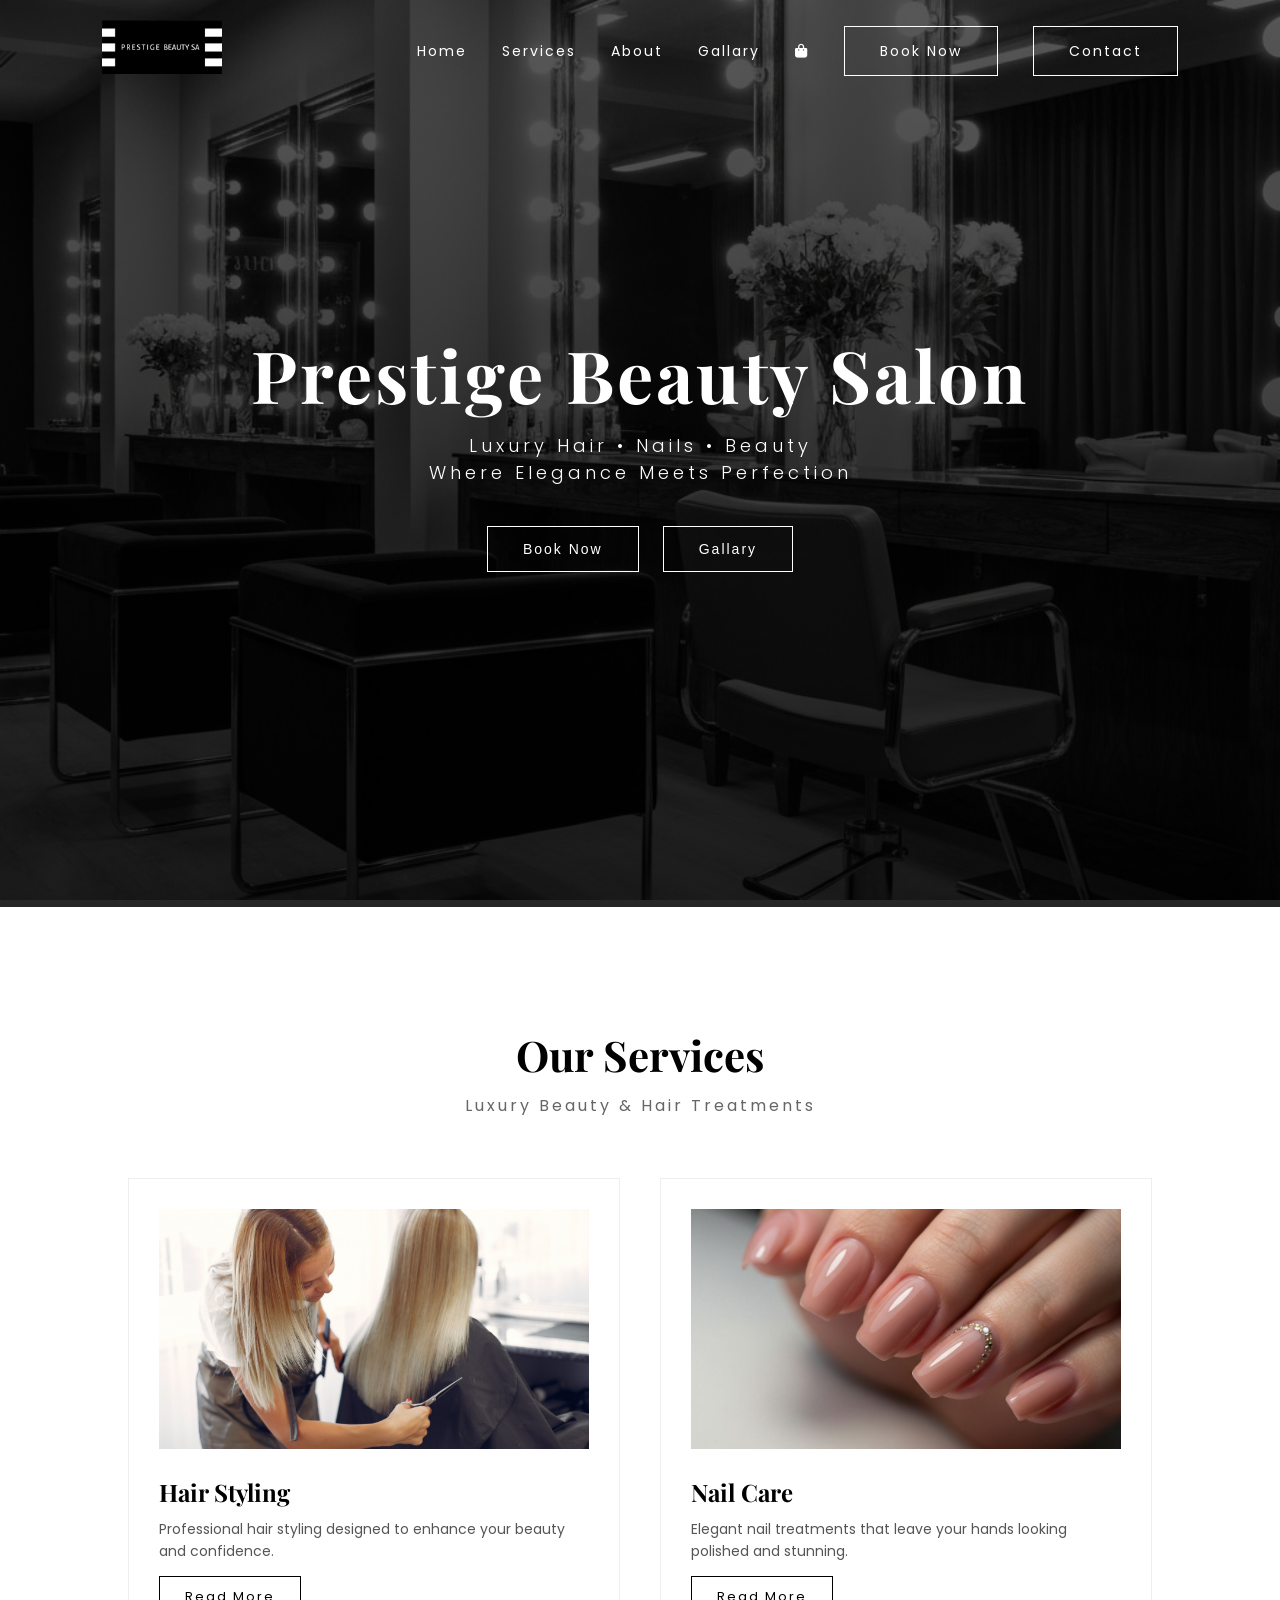
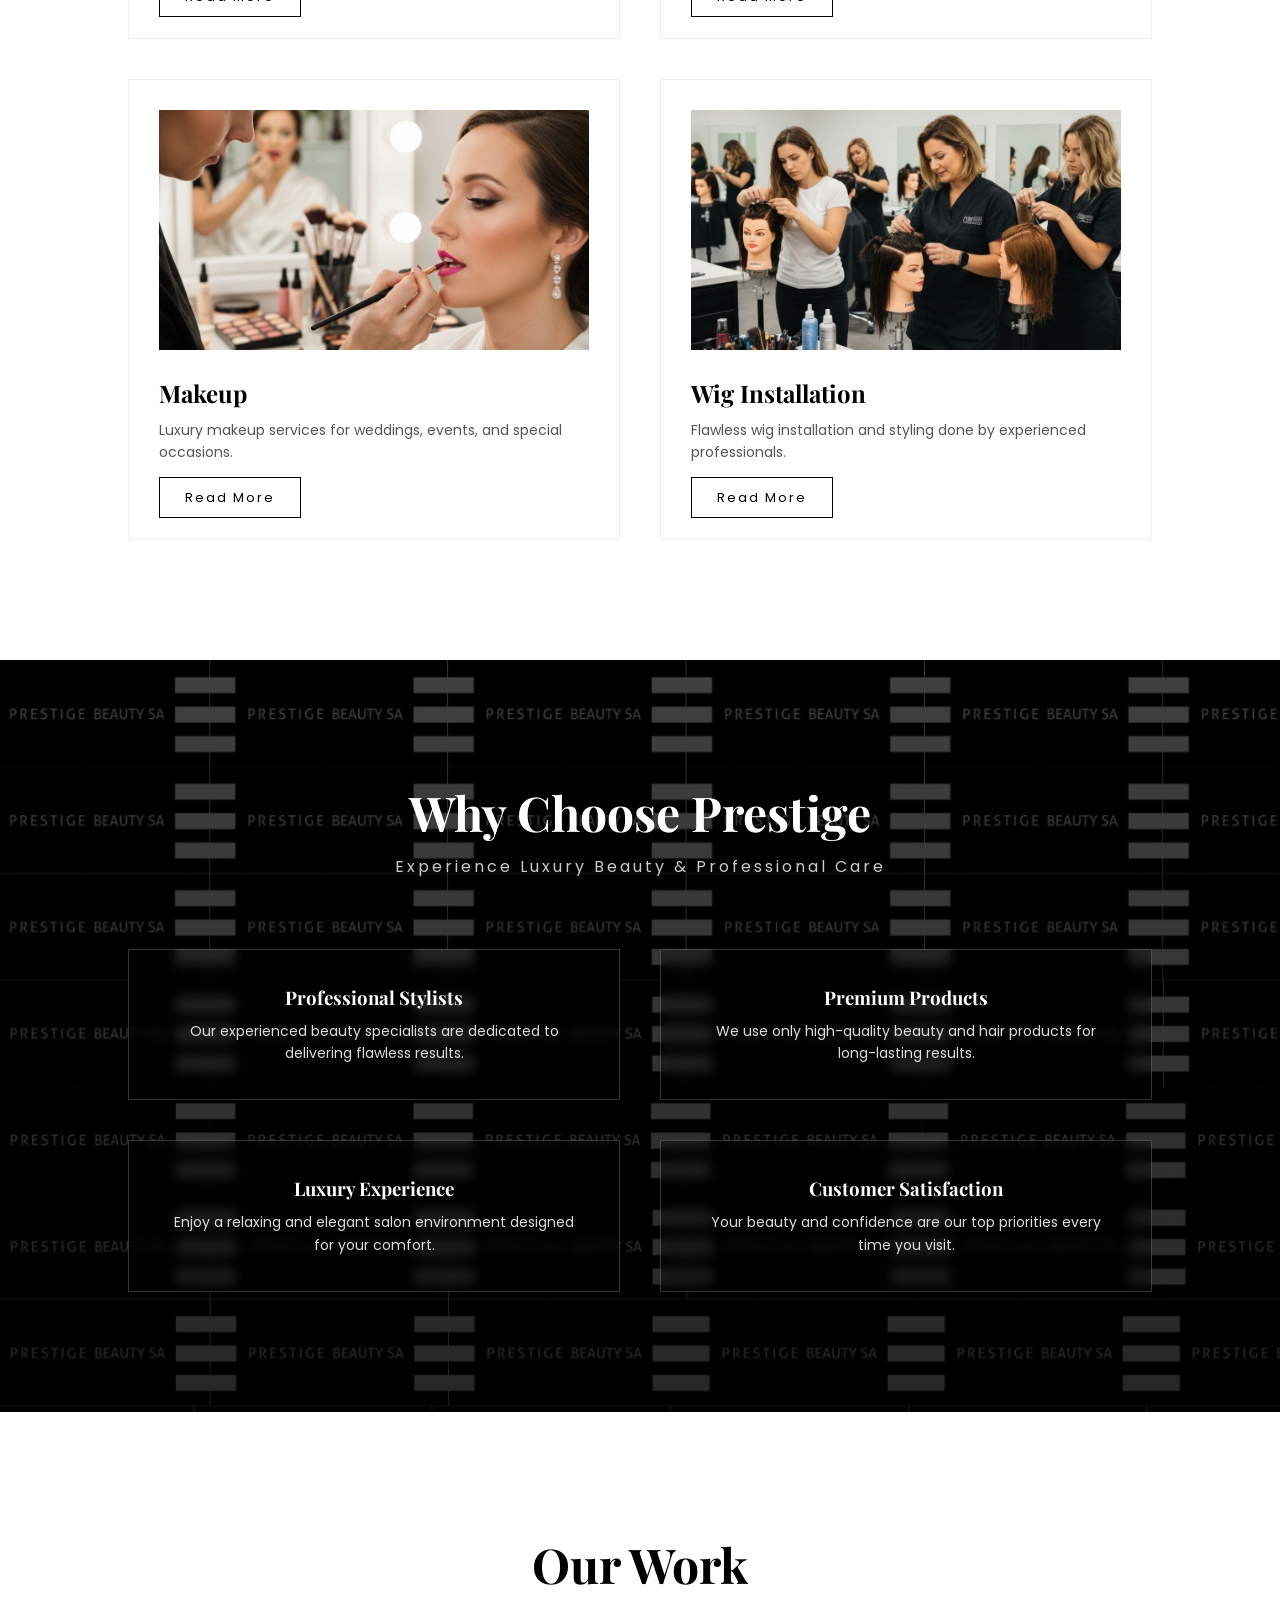
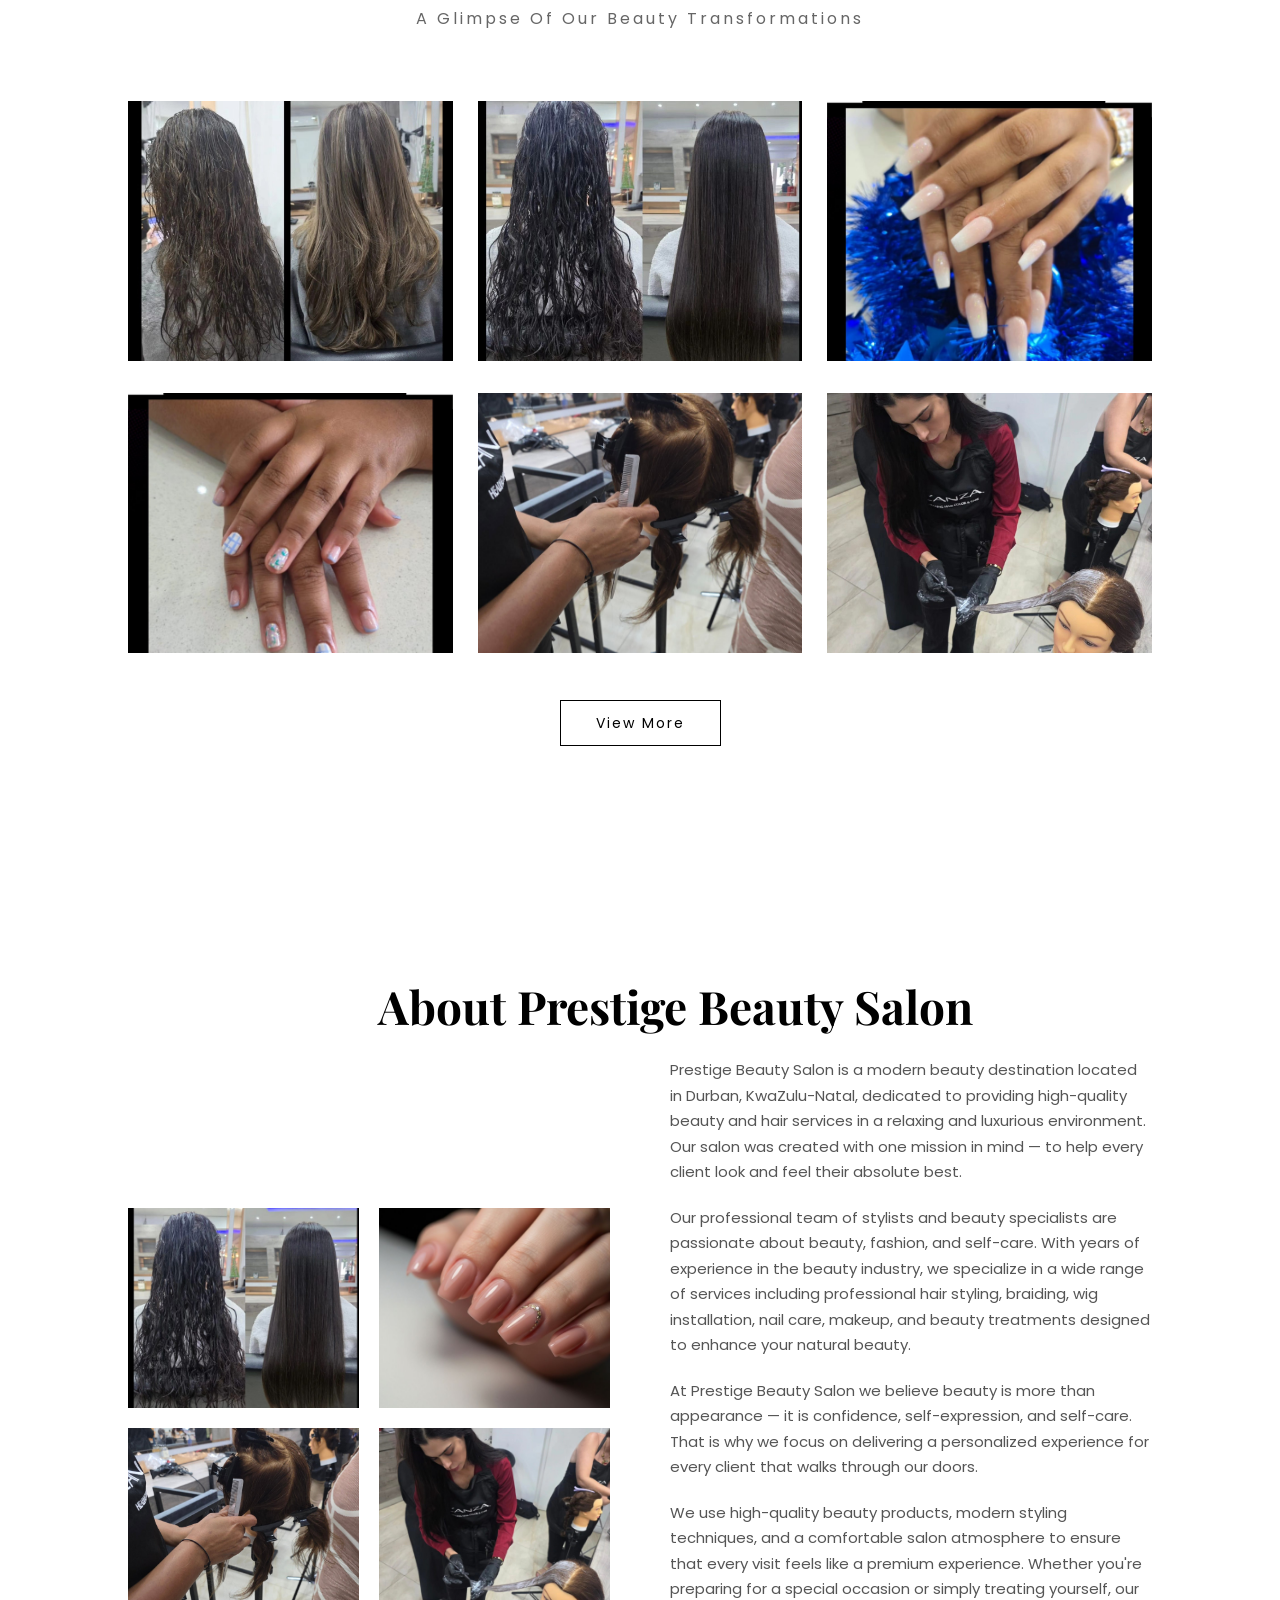
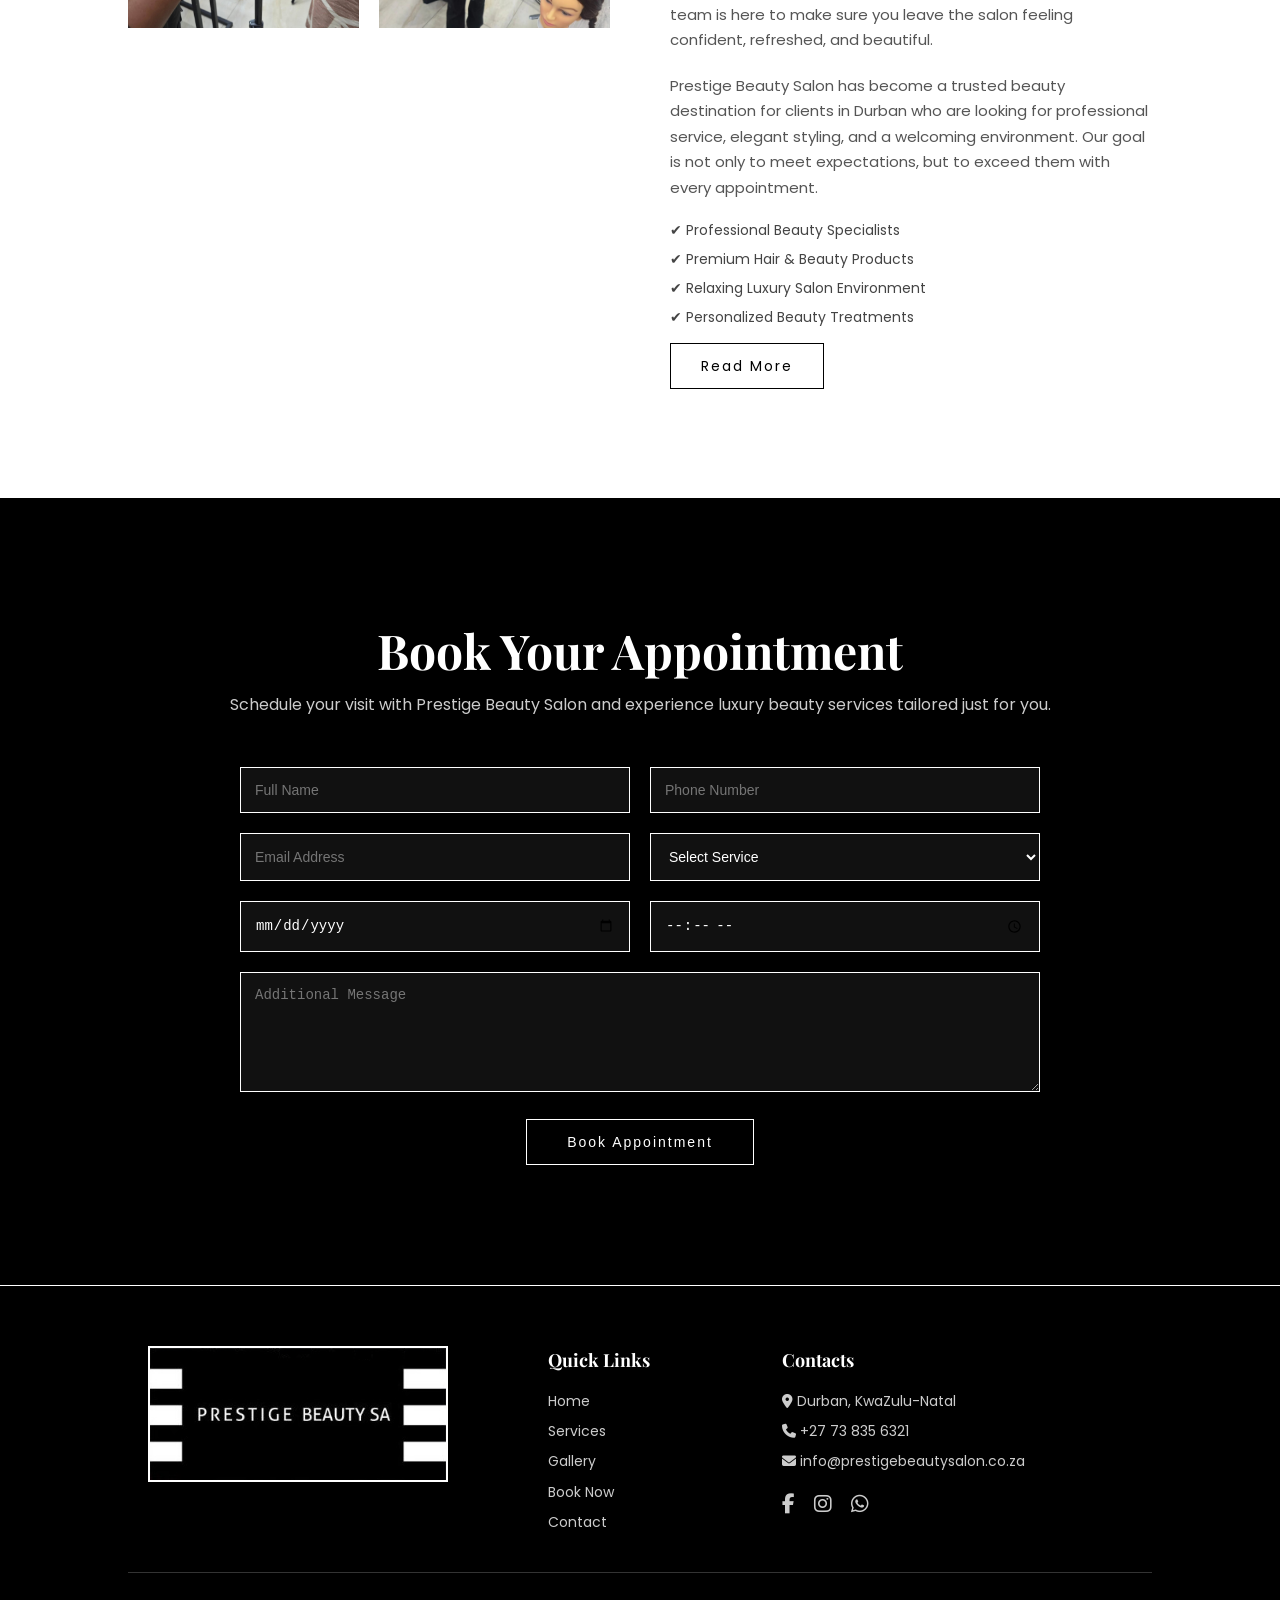
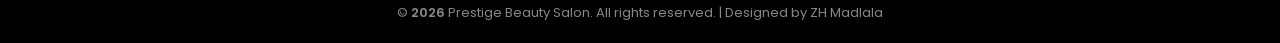
<file: index.html>
<!DOCTYPE html>
<html lang="en">
<head>
    <meta charset="UTF-8">
    <meta name="viewport" content="width=device-width, initial-scale=1.0">
    <link rel="stylesheet" href="https://cdnjs.cloudflare.com/ajax/libs/font-awesome/6.5.0/css/all.min.css">
    <link href="https://fonts.googleapis.com/css2?family=Playfair+Display:wght@400;600;700&family=Poppins:wght@300;400;500&display=swap" rel="stylesheet">
    <title>prestige beauty</title>
    <link rel="stylesheet" href="Styles/main.css">
</head>
<body>
    <div class="navigationBar">
        <div class="logo">
            <div class="logoImg">
                <img src="images/logo.png" alt="logo">
            </div>
            <div class="menuToggle">
                <i class="fas fa-bars"></i>
            </div>
        </div>
        <div class="list">
            <ul>
            <li> <a href="index.html" class="Active">Home</a></li>
            <li> <a href="#Services">Services</a></li>
            <li> <a href="about.html">About</a></li>
            <li> <a href="gallary.html">Gallary</a></li>
            <li class="cartIcon">
            <a href="shopping.html">
            <i class="fa-solid fa-bag-shopping"></i>
            </a>
            </li>
            <li> <a href="booking.html" id="book">Book Now</a></li>
            <li> <a href="contact.html" id="contact">Contact</a></li>
            </ul>
        </div>
    </div>

    <div class="landingPage">
        <div class="landingImg">
            <img src="images/hero.jpg" alt="landingImg">
        </div>
        <div class="landingText">
            <h1>Prestige Beauty Salon</h1>

            <h2>Luxury Hair • Nails • Beauty</h2>

            <h2>Where Elegance Meets Perfection</h2>

            <div class="landingBtn">
                <button id="booking">Book Now</button>
                <button id="gallary">Gallary</button>
            </div>

        </div>
        
    </div>
    <div class="ourServices" id="Services">

    <h2 class="sectionTitle">Our Services</h2>
    <p class="sectionSubtitle">Luxury Beauty & Hair Treatments</p>

    <div class="servicesContainer">

        <div class="serviceCard">
            <img src="images/11.png" alt="Hair Services">
            <h3>Hair Styling</h3>
            <p>Professional hair styling designed to enhance your beauty and confidence.</p>
            <a href="HairStyling.html">Read More</a>
        </div>

        <div class="serviceCard">
            <img src="images/gallery-2.jpg" alt="Nail Services">
            <h3>Nail Care</h3>
            <p>Elegant nail treatments that leave your hands looking polished and stunning.</p>
            <a href="Nails.html">Read More</a>
        </div>

        <div class="serviceCard">
            <img src="images/gallery-4.jpg" alt="Makeup">
            <h3>Makeup</h3>
            <p>Luxury makeup services for weddings, events, and special occasions.</p>
            <a href="Makeup.html">Read More</a>
        </div>

        <div class="serviceCard">
            <img src="images/gallery-6.jpg" alt="Wig Installation">
            <h3>Wig Installation</h3>
            <p>Flawless wig installation and styling done by experienced professionals.</p>
            <a href="Wig_Installation.html">Read More</a>
        </div>

    </div>

    </div>
    <div class="WhyChooseUs">

    <div class="whyContent">

        <h2 class="whyTitle">Why Choose Prestige</h2>
        <p class="whySubtitle">Experience Luxury Beauty & Professional Care</p>

        <div class="whyContainer">

            <div class="whyCard">
                <h3>Professional Stylists</h3>
                <p>Our experienced beauty specialists are dedicated to delivering flawless results.</p>
            </div>

            <div class="whyCard">
                <h3>Premium Products</h3>
                <p>We use only high-quality beauty and hair products for long-lasting results.</p>
            </div>

            <div class="whyCard">
                <h3>Luxury Experience</h3>
                <p>Enjoy a relaxing and elegant salon environment designed for your comfort.</p>
            </div>

            <div class="whyCard">
                <h3>Customer Satisfaction</h3>
                <p>Your beauty and confidence are our top priorities every time you visit.</p>
            </div>

        </div>

    </div>

    </div>
    <div class="Gallary">

    <h2 class="galleryTitle">Our Work</h2>
    <p class="gallerySubtitle">A Glimpse Of Our Beauty Transformations</p>

    <div class="galleryContainer">

        <div class="galleryItem">
            <img src="images/1.jpg" alt="">
        </div>

        <div class="galleryItem">
            <img src="images/2.jpg" alt="">
        </div>

        <div class="galleryItem">
            <img src="images/3.jpg" alt="">
        </div>

        <div class="galleryItem">
            <img src="images/4.jpg" alt="">
        </div>

        <div class="galleryItem">
            <img src="images/5.jpg" alt="">
        </div>

        <div class="galleryItem">
            <img src="images/6.jpg" alt="">
        </div>

    </div>

    <div class="galleryBtn">
        <a href="gallary.html">View More</a>
    </div>

    </div>
    <div class="aboutUs">
        <div class="aboutTittle">
            <h2 >About Prestige Beauty Salon</h2>
        </div>

    <div class="aboutContainer">
        <div class="aboutImages">

            <img src="images/2.jpg" alt="">
            <img src="images/gallery-2.jpg" alt="">
            <img src="images/5.jpg" alt="">
            <img src="images/6.jpg" alt="">

        </div>
        
        
        <div class="aboutText">
        

    <p>
        Prestige Beauty Salon is a modern beauty destination located in Durban,
        KwaZulu-Natal, dedicated to providing high-quality beauty and hair
        services in a relaxing and luxurious environment. Our salon was created
        with one mission in mind — to help every client look and feel their
        absolute best.
    </p>

    <p>
        Our professional team of stylists and beauty specialists are passionate
        about beauty, fashion, and self-care. With years of experience in the
        beauty industry, we specialize in a wide range of services including
        professional hair styling, braiding, wig installation, nail care,
        makeup, and beauty treatments designed to enhance your natural beauty.
    </p>

    <p>
        At Prestige Beauty Salon we believe beauty is more than appearance —
        it is confidence, self-expression, and self-care. That is why we focus
        on delivering a personalized experience for every client that walks
        through our doors.
    </p>

    <p>
        We use high-quality beauty products, modern styling techniques, and a
        comfortable salon atmosphere to ensure that every visit feels like a
        premium experience. Whether you're preparing for a special occasion or
        simply treating yourself, our team is here to make sure you leave the
        salon feeling confident, refreshed, and beautiful.
    </p>

    <p>
        Prestige Beauty Salon has become a trusted beauty destination for
        clients in Durban who are looking for professional service, elegant
        styling, and a welcoming environment. Our goal is not only to meet
        expectations, but to exceed them with every appointment.
    </p>
    <ul class="aboutFeatures">
    <li>✔ Professional Beauty Specialists</li>
    <li>✔ Premium Hair & Beauty Products</li>
    <li>✔ Relaxing Luxury Salon Environment</li>
    <li>✔ Personalized Beauty Treatments</li>
    </ul>

    <a href="about.html">Read More</a>

    </div>
    </div>

    </div>
    <div class="Booking">

    <div class="bookingContainer">

        <h2 class="bookingTitle">Book Your Appointment</h2>

        <p class="bookingSubtitle">
            Schedule your visit with Prestige Beauty Salon and experience
            luxury beauty services tailored just for you.
        </p>

        <form class="bookingForm">

            <div class="inputGroup">
                <input type="text" placeholder="Full Name" required>
                <input type="tel" placeholder="Phone Number" required>
            </div>

            <div class="inputGroup">
                <input type="email" placeholder="Email Address">
                <select>
                    <option>Select Service</option>
                    <option>Hair Styling</option>
                    <option>Nail Care</option>
                    <option>Makeup</option>
                    <option>Wig Installation</option>
                </select>
            </div>

            <div class="inputGroup">
                <input type="date">
                <input type="time">
            </div>

            <textarea placeholder="Additional Message"></textarea>

            <button type="submit">Book Appointment</button>

        </form>

    </div>

    </div>
    <!--<div class="reviews"></div>-->

    <footer class="footer">

    <div class="footerTop">

        <!-- Logo + Tagline -->
        <div class="footerLogo">
            <img src="images/logo.png" alt="Prestige Beauty Logo">
        </div>


        <!-- Links -->
        <div class="footerLinks">
            <h3>Quick Links</h3>
            <ul>
                <li><a href="index.html">Home</a></li>
                <li><a href="services.html">Services</a></li>
                <li><a href="gallary.html">Gallery</a></li>
                <li><a href="booking.html">Book Now</a></li>
                <li><a href="contact.html">Contact</a></li>
            </ul>
        </div>

        <!-- Contact Info -->
        <div class="footerContact">
            <h3>Contacts</h3>
            <p><i class="fas fa-location-dot"></i> Durban, KwaZulu-Natal</p>

            <p><i class="fas fa-phone"></i> +27 73 835 6321</p>

            <p><i class="fas fa-envelope"></i> info@prestigebeautysalon.co.za</p>
            <div class="footerSocials">

                <a href="https://web.facebook.com/prestige.beauty.303519/?_rdc=1&_rdr#" target="_blank"><i class="fab fa-facebook-f"></i></a>

                <a href="https://www.instagram.com/prestigebeautysa/?hl=en" target="_blank"><i class="fab fa-instagram"></i></a>

                <a href="0717157512"><i class="fab fa-whatsapp"></i></a>

           </div>
        </div>

    </div>

    <!-- Bottom Bar -->
    <div class="footerBottom">
        <p>© <span id="currentYear"></span> Prestige Beauty Salon. All rights reserved. | Designed by ZH Madlala</p>
    </div>

    </footer>

    <script src="JS/main.js"></script>
</body>
</html>
</file>
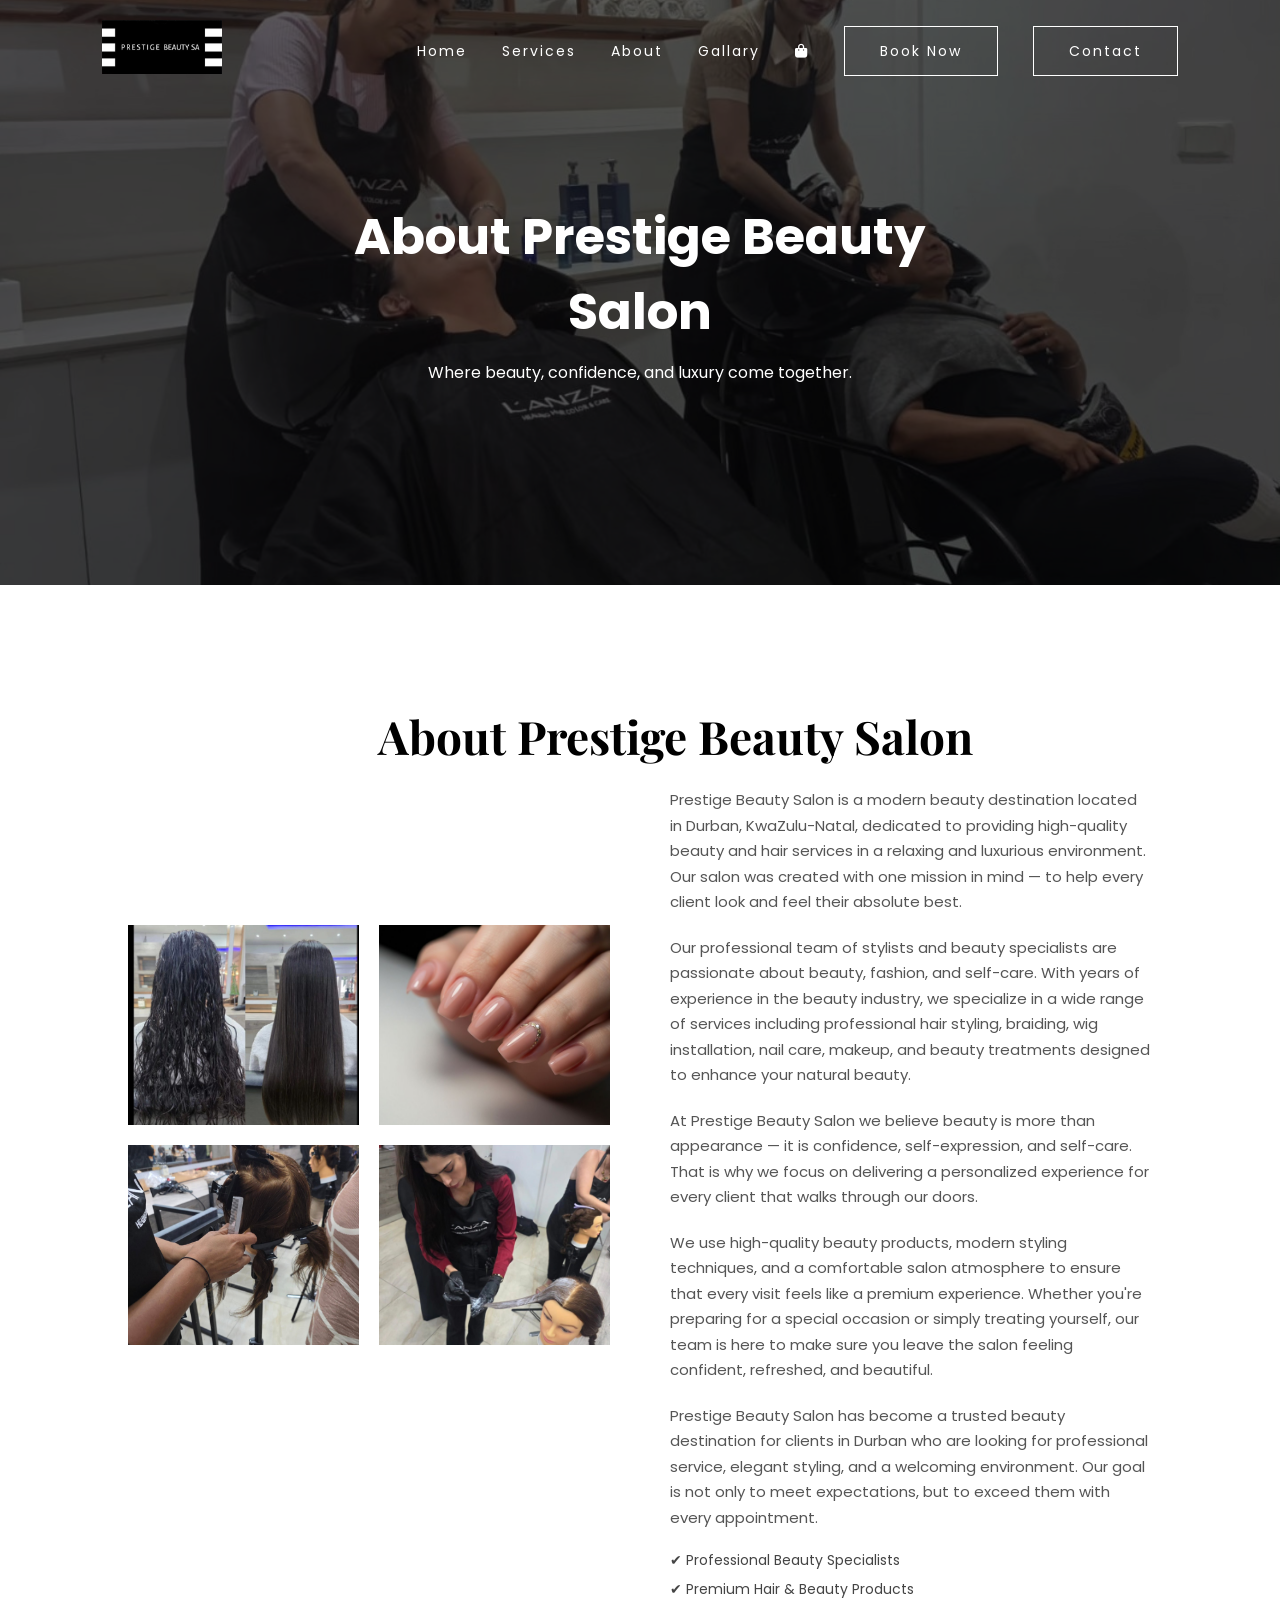
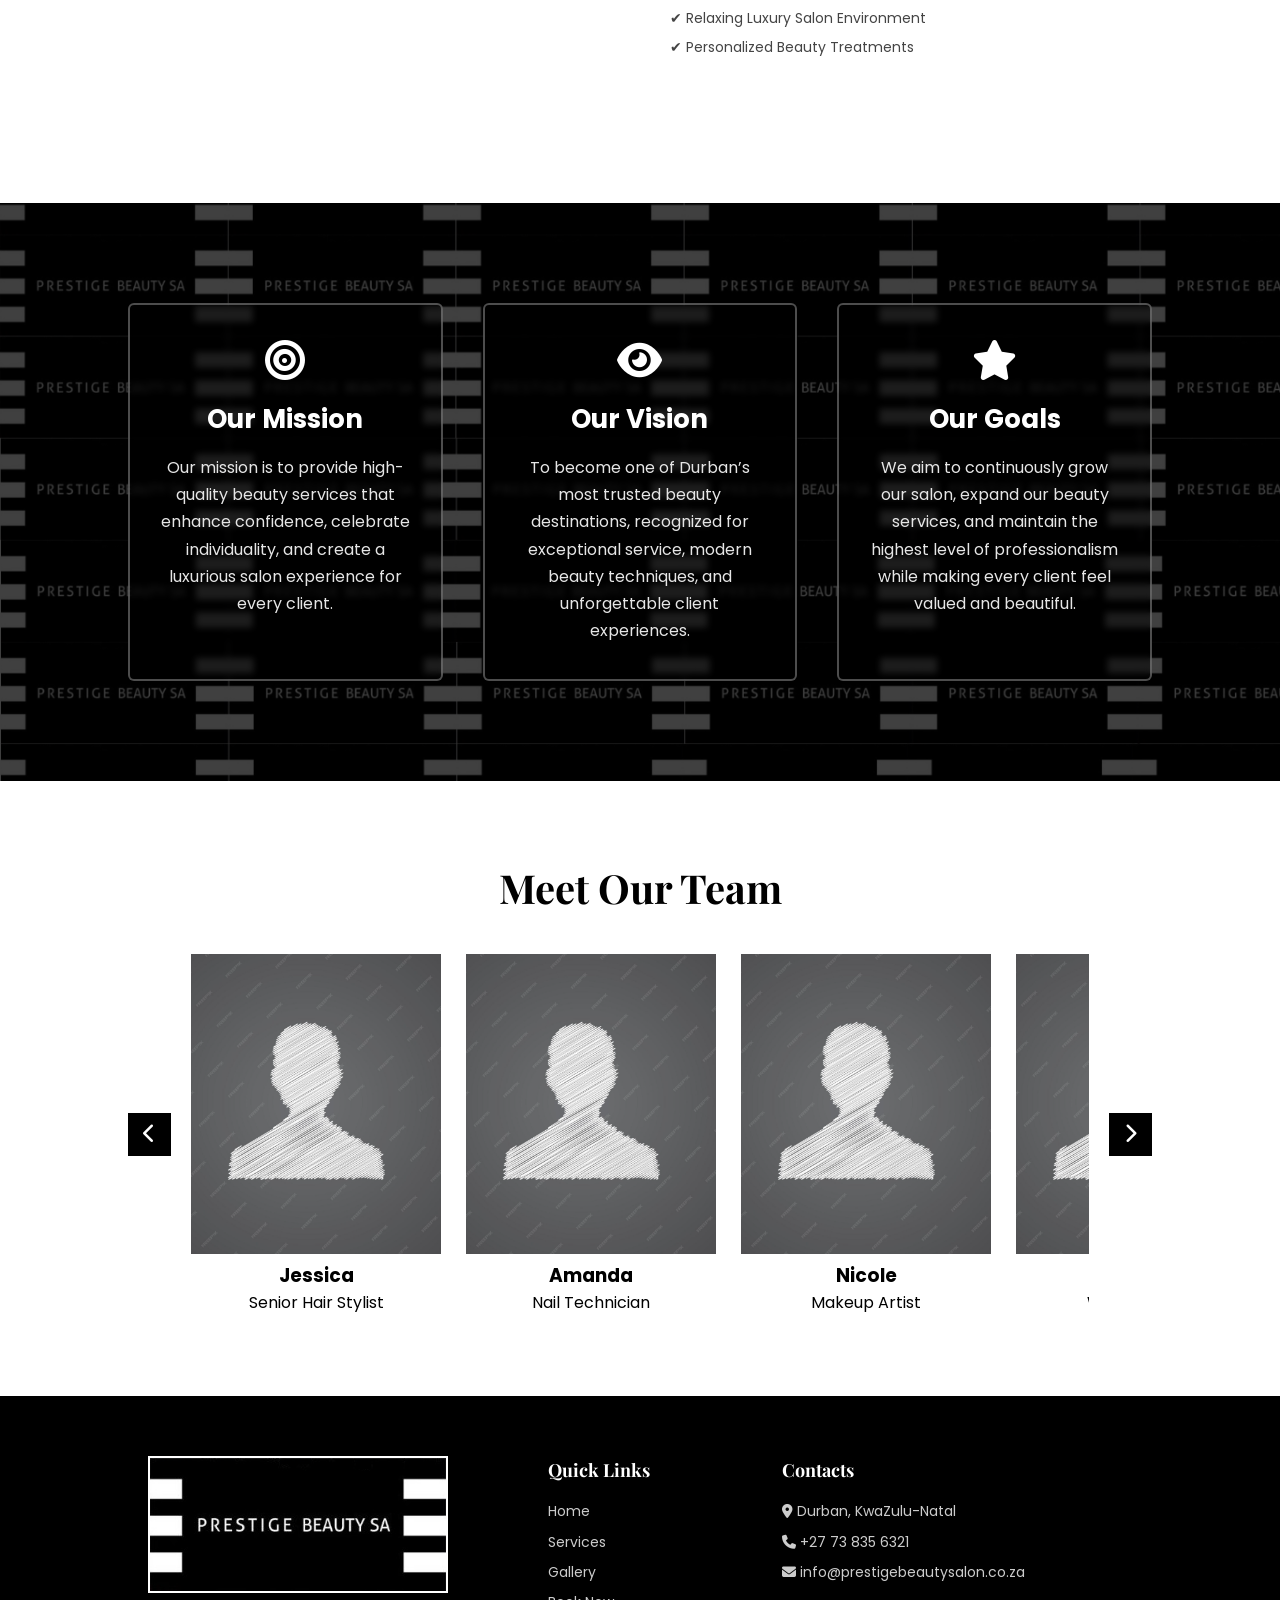
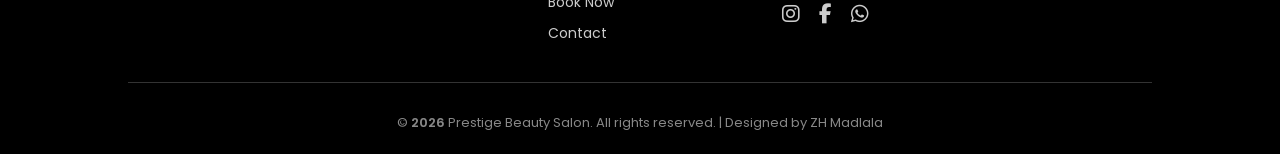
<file: about.html>
<!DOCTYPE html>
<html lang="en">
<head>
    <meta charset="UTF-8">
    <meta name="viewport" content="width=device-width, initial-scale=1.0">
    <link rel="stylesheet" href="https://cdnjs.cloudflare.com/ajax/libs/font-awesome/6.5.0/css/all.min.css">
    <link href="https://fonts.googleapis.com/css2?family=Playfair+Display:wght@400;600;700&family=Poppins:wght@300;400;500&display=swap" rel="stylesheet">
    <title>prestige beauty</title>
    <link rel="stylesheet" href="Styles/main.css">
    <link rel="stylesheet" href="Styles/About.css">
</head>
<body>
    <div class="navigationBar">
        <div class="logo">
            <div class="logoImg">
                <img src="images/logo.png" alt="logo">
            </div>
            <div class="menuToggle">
                <i class="fas fa-bars"></i>
            </div>
        </div>
        <div class="list">
            <ul>
            <li> <a href="index.html">Home</a></li>
            <li> <a href="#Services">Services</a></li>
            <li> <a href="about.html">About</a></li>
            <li> <a href="gallary.html">Gallary</a></li>
            <li class="cartIcon">
            <a href="shopping.html">
            <i class="fa-solid fa-bag-shopping"></i>
            </a>
            </li>
            <li> <a href="booking.html" id="book">Book Now</a></li>
            <li> <a href="contact.html" id="contact">Contact</a></li>
            </ul>
        </div>
    </div>

   <section class="aboutHero">

    <div class="heroOverlay"></div>

    <div class="heroContent">

    <h1>About Prestige Beauty Salon</h1>

    <p>Where beauty, confidence, and luxury come together.</p>

    </div>

    </section>

    <div class="aboutUs">
        <div class="aboutTittle">
            <h2 >About Prestige Beauty Salon</h2>
        </div>

    <div class="aboutContainer">
        <div class="aboutImages">

            <img src="images/2.jpg" alt="">
            <img src="images/gallery-2.jpg" alt="">
            <img src="images/5.jpg" alt="">
            <img src="images/6.jpg" alt="">

        </div>
        
        
        <div class="aboutText">
        

    <p>
        Prestige Beauty Salon is a modern beauty destination located in Durban,
        KwaZulu-Natal, dedicated to providing high-quality beauty and hair
        services in a relaxing and luxurious environment. Our salon was created
        with one mission in mind — to help every client look and feel their
        absolute best.
    </p>

    <p>
        Our professional team of stylists and beauty specialists are passionate
        about beauty, fashion, and self-care. With years of experience in the
        beauty industry, we specialize in a wide range of services including
        professional hair styling, braiding, wig installation, nail care,
        makeup, and beauty treatments designed to enhance your natural beauty.
    </p>

    <p>
        At Prestige Beauty Salon we believe beauty is more than appearance —
        it is confidence, self-expression, and self-care. That is why we focus
        on delivering a personalized experience for every client that walks
        through our doors.
    </p>

    <p>
        We use high-quality beauty products, modern styling techniques, and a
        comfortable salon atmosphere to ensure that every visit feels like a
        premium experience. Whether you're preparing for a special occasion or
        simply treating yourself, our team is here to make sure you leave the
        salon feeling confident, refreshed, and beautiful.
    </p>

    <p>
        Prestige Beauty Salon has become a trusted beauty destination for
        clients in Durban who are looking for professional service, elegant
        styling, and a welcoming environment. Our goal is not only to meet
        expectations, but to exceed them with every appointment.
    </p>
    <ul class="aboutFeatures">
    <li>✔ Professional Beauty Specialists</li>
    <li>✔ Premium Hair & Beauty Products</li>
    <li>✔ Relaxing Luxury Salon Environment</li>
    <li>✔ Personalized Beauty Treatments</li>
    </ul>


    </div>
    </div>

    </div>

    <section class="missionSection">

    <div class="missionOverlay"></div>

    <div class="missionContainer">

    <div class="missionCard">

    <i class="fa-solid fa-bullseye"></i>

    <h3>Our Mission</h3>

    <p>
    Our mission is to provide high-quality beauty services that enhance
    confidence, celebrate individuality, and create a luxurious salon
    experience for every client.
    </p>

    </div>


    <div class="missionCard">

    <i class="fa-solid fa-eye"></i>

    <h3>Our Vision</h3>

    <p>
    To become one of Durban’s most trusted beauty destinations,
    recognized for exceptional service, modern beauty techniques,
    and unforgettable client experiences.
    </p>

    </div>


    <div class="missionCard">

    <i class="fa-solid fa-star"></i>

    <h3>Our Goals</h3>

    <p>
    We aim to continuously grow our salon, expand our beauty services,
    and maintain the highest level of professionalism while making every
    client feel valued and beautiful.
    </p>

    </div>

    </div>

    </section>

    <section class="teamSection">

    <h2>Meet Our Team</h2>

    <div class="teamWrapper">

    <button class="teamBtn left">
    <i class="fa-solid fa-chevron-left"></i>
    </button>

    <div class="teamContainer">

    <div class="teamCard">
    <img src="images/pp.png">
    <h3>Jessica</h3>
    <p>Senior Hair Stylist</p>
    </div>

    <div class="teamCard">
    <img src="images/pp.png">
    <h3>Amanda</h3>
    <p>Nail Technician</p>
    </div>

    <div class="teamCard">
    <img src="images/pp.png">
    <h3>Nicole</h3>
    <p>Makeup Artist</p>
    </div>

    <div class="teamCard">
    <img src="images/pp.png">
    <h3>Samantha</h3>
    <p>Wig Specialist</p>
    </div>

    </div>

    <button class="teamBtn right">
    <i class="fa-solid fa-chevron-right"></i>
    </button>

    </div>

    </section>

    </div>
    <!--<div class="reviews"></div>-->

    <footer class="footer">

    <div class="footerTop">

        <!-- Logo + Tagline -->
        <div class="footerLogo">
            <img src="images/logo.png" alt="Prestige Beauty Logo">
        </div>


        <!-- Links -->
        <div class="footerLinks">
            <h3>Quick Links</h3>
            <ul>
                <li><a href="index.html">Home</a></li>
                <li><a href="services.html">Services</a></li>
                <li><a href="gallary.html">Gallery</a></li>
                <li><a href="booking.html">Book Now</a></li>
                <li><a href="contact.html">Contact</a></li>
            </ul>
        </div>

        <!-- Contact Info -->
        <div class="footerContact">
            <h3>Contacts</h3>
            <p><i class="fas fa-location-dot"></i> Durban, KwaZulu-Natal</p>

            <p><i class="fas fa-phone"></i> +27 73 835 6321</p>

            <p><i class="fas fa-envelope"></i> info@prestigebeautysalon.co.za</p>
            <div class="footerSocials">

                <a href="#"><i class="fab fa-instagram"></i></a>

                <a href="#"><i class="fab fa-facebook-f"></i></a>

                <a href="#"><i class="fab fa-whatsapp"></i></a>

           </div>
        </div>

    </div>

    <!-- Bottom Bar -->
    <div class="footerBottom">
        <p>© <span id="currentYear"></span> Prestige Beauty Salon. All rights reserved. | Designed by ZH Madlala</p>
    </div>

    </footer>

    <script src="JS/main.js"></script>
</body>
</html>
</file>
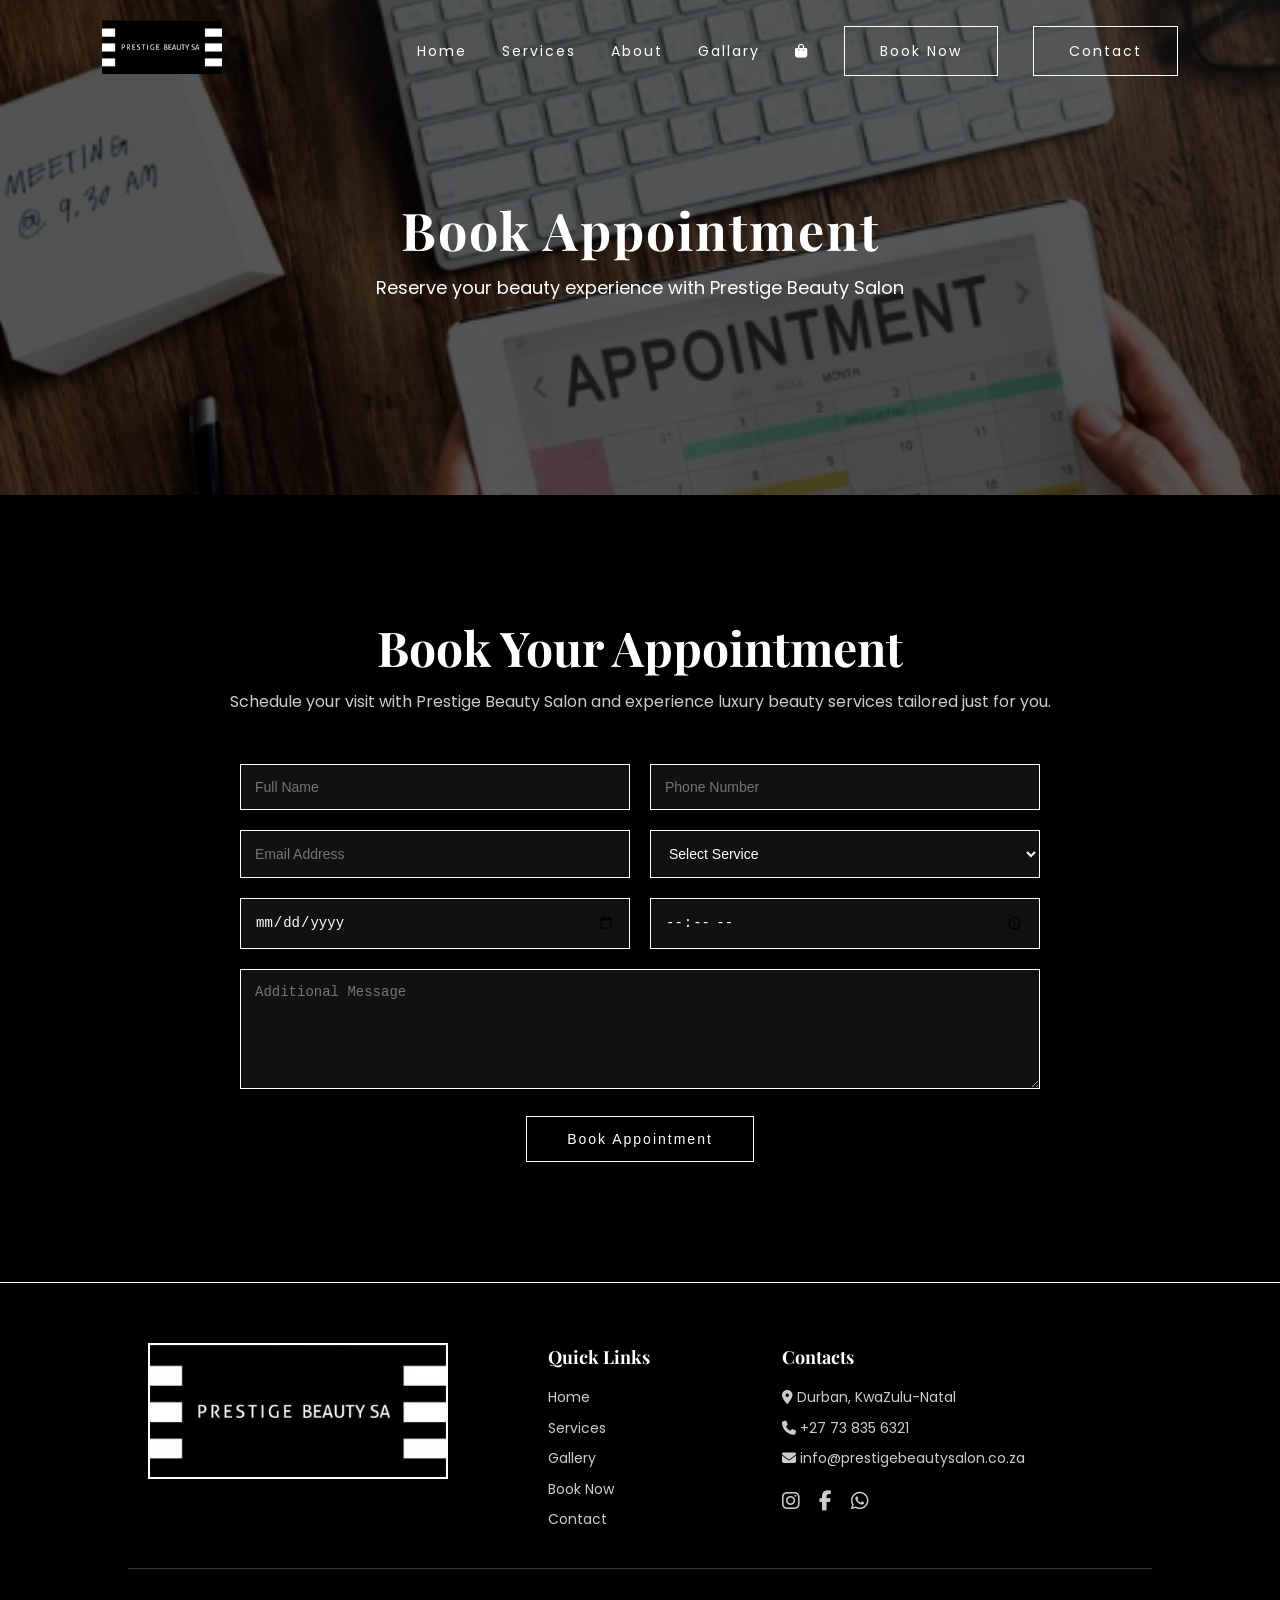
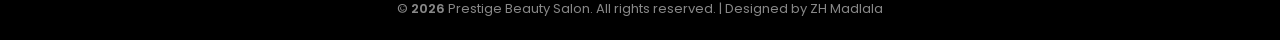
<file: booking.html>
<!DOCTYPE html>
<html lang="en">
<head>
    <meta charset="UTF-8">
    <meta name="viewport" content="width=device-width, initial-scale=1.0">
    <link rel="stylesheet" href="https://cdnjs.cloudflare.com/ajax/libs/font-awesome/6.5.0/css/all.min.css">
    <link href="https://fonts.googleapis.com/css2?family=Playfair+Display:wght@400;600;700&family=Poppins:wght@300;400;500&display=swap" rel="stylesheet">
    <title>prestige beauty</title>
    <link rel="stylesheet" href="Styles/main.css">
    <link rel="stylesheet" href="Styles/booking.css">
</head>
<body>
    <div class="navigationBar">
        <div class="logo">
            <div class="logoImg">
                <img src="images/logo.png" alt="logo">
            </div>
            <div class="menuToggle">
                <i class="fas fa-bars"></i>
            </div>
        </div>
        <div class="list">
            <ul>
            <li> <a href="index.html">Home</a></li>
            <li> <a href="#Services">Services</a></li>
            <li> <a href="about.html">About</a></li>
            <li> <a href="gallary.html">Gallary</a></li>
            <li class="cartIcon">
            <a href="shopping.html">
            <i class="fa-solid fa-bag-shopping"></i>
            </a>
            </li>
            <li> <a href="booking.html" id="book">Book Now</a></li>
            <li> <a href="contact.html" id="contact">Contact</a></li>
            </ul>
        </div>
    </div>
<section class="bookingHero">

<div class="heroOverlay"></div>

<div class="heroContent">

<h1>Book Appointment</h1>

<p>Reserve your beauty experience with Prestige Beauty Salon</p>

</div>

</section>
    
    <div class="Booking">

    <div class="bookingContainer">

        <h2 class="bookingTitle">Book Your Appointment</h2>

        <p class="bookingSubtitle">
            Schedule your visit with Prestige Beauty Salon and experience
            luxury beauty services tailored just for you.
        </p>

        <form class="bookingForm">

            <div class="inputGroup">
                <input type="text" placeholder="Full Name" required>
                <input type="tel" placeholder="Phone Number" required>
            </div>

            <div class="inputGroup">
                <input type="email" placeholder="Email Address">
                <select>
                    <option>Select Service</option>
                    <option>Hair Styling</option>
                    <option>Nail Care</option>
                    <option>Makeup</option>
                    <option>Wig Installation</option>
                </select>
            </div>

            <div class="inputGroup">
                <input type="date">
                <input type="time">
            </div>

            <textarea placeholder="Additional Message"></textarea>

            <button type="submit">Book Appointment</button>

        </form>

    </div>

    </div>

    <footer class="footer">

    <div class="footerTop">

        <!-- Logo + Tagline -->
        <div class="footerLogo">
            <img src="images/logo.png" alt="Prestige Beauty Logo">
        </div>


        <!-- Links -->
        <div class="footerLinks">
            <h3>Quick Links</h3>
            <ul>
                <li><a href="index.html">Home</a></li>
                <li><a href="services.html">Services</a></li>
                <li><a href="gallary.html">Gallery</a></li>
                <li><a href="booking.html">Book Now</a></li>
                <li><a href="contact.html">Contact</a></li>
            </ul>
        </div>

        <!-- Contact Info -->
        <div class="footerContact">
            <h3>Contacts</h3>
            <p><i class="fas fa-location-dot"></i> Durban, KwaZulu-Natal</p>

            <p><i class="fas fa-phone"></i> +27 73 835 6321</p>

            <p><i class="fas fa-envelope"></i> info@prestigebeautysalon.co.za</p>
            <div class="footerSocials">

                <a href="#"><i class="fab fa-instagram"></i></a>

                <a href="#"><i class="fab fa-facebook-f"></i></a>

                <a href="#"><i class="fab fa-whatsapp"></i></a>

           </div>
        </div>

    </div>

    <!-- Bottom Bar -->
    <div class="footerBottom">
        <p>© <span id="currentYear"></span> Prestige Beauty Salon. All rights reserved. | Designed by ZH Madlala</p>
    </div>

    </footer>

    <script src="JS/main.js"></script>
</body>
</html>
</file>
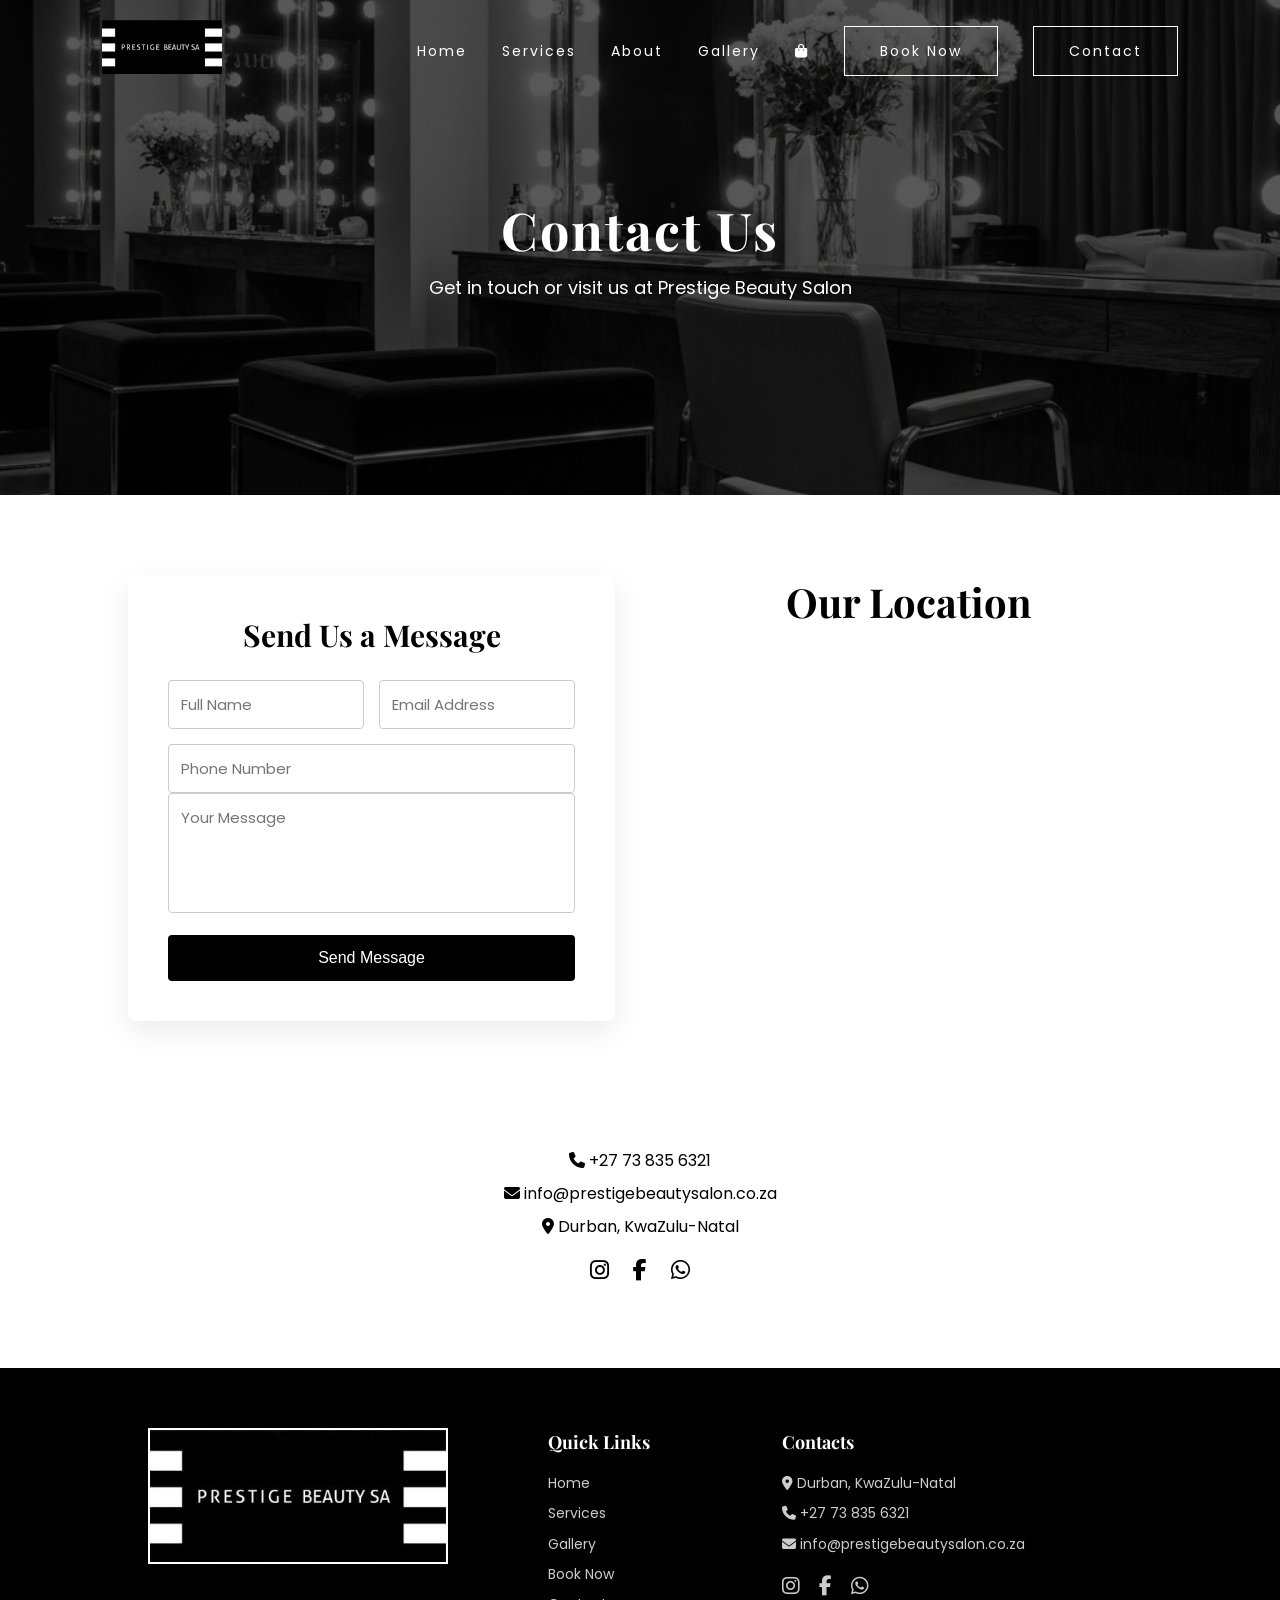
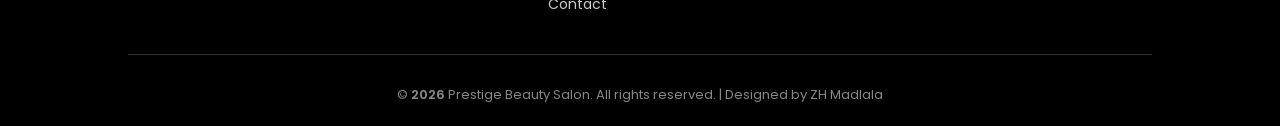
<file: contact.html>
<!DOCTYPE html>
<html lang="en">
<head>
<meta charset="UTF-8">
<meta name="viewport" content="width=device-width, initial-scale=1.0">
<title>Contact Us - Prestige Beauty</title>

<link rel="stylesheet" href="Styles/main.css">
<link rel="stylesheet" href="Styles/contact.css">
<link rel="stylesheet" href="https://cdnjs.cloudflare.com/ajax/libs/font-awesome/6.5.0/css/all.min.css">
<link href="https://fonts.googleapis.com/css2?family=Playfair+Display:wght@400;600;700&family=Poppins:wght@300;400;500&display=swap" rel="stylesheet">

</head>
<body>

<!-- NAVBAR -->
<div class="navigationBar">
    <div class="logo">
        <div class="logoImg">
            <img src="images/logo.png" alt="logo">
        </div>
        <div class="menuToggle">
            <i class="fas fa-bars"></i>
        </div>
    </div>
    <div class="list">
        <ul>
            <li> <a href="index.html">Home</a></li>
            <li> <a href="#Services">Services</a></li>
            <li> <a href="about.html">About</a></li>
            <li> <a href="gallary.html">Gallery</a></li>
            <li class="cartIcon">
                <a href="shopping.html">
                    <i class="fa-solid fa-bag-shopping"></i>
                    <span id="cartCount"></span>
                </a>
            </li>
            <li> <a href="booking.html" id="book">Book Now</a></li>
            <li> <a href="contact.html" id="contact">Contact</a></li>
        </ul>
    </div>
</div>

<!-- HERO SECTION -->
<section class="contactHero">
    <div class="heroOverlay"></div>
    <div class="heroContent">
        <h1>Contact Us</h1>
        <p>Get in touch or visit us at Prestige Beauty Salon</p>
    </div>
</section>

<!-- CONTACT SECTION -->
<section class="contactPage">
    <div class="contactContainer">
        
        <!-- Contact Form -->
        <div class="contactForm">
            <h2>Send Us a Message</h2>
            <form>
                <div class="inputGroup">
                    <input type="text" placeholder="Full Name" required>
                    <input type="email" placeholder="Email Address" required>
                </div>
                <input type="tel" placeholder="Phone Number">
                <textarea placeholder="Your Message"></textarea>
                <button type="submit">Send Message</button>
            </form>
        </div>

        <!-- Map -->
        <div class="contactMap">
            <h2>Our Location</h2>
            <iframe 
                src="https://www.google.com/maps/embed?pb=!1m18!1m12!1m3!1d3303.1234567890!2d31.0211111!3d-29.8588888!2m3!1f0!2f0!3f0!3m2!1i1024!2i768!4f13.1!3m3!1m2!1s0x1ef1234567890%3A0xabcdef123456!2sPrestige+Beauty+Salon!5e0!3m2!1sen!2sza!4v1670000000000!5m2!1sen!2sza" 
                width="100%" height="400" style="border:0;" allowfullscreen="" loading="lazy">
            </iframe>
        </div>

    </div>

    <!-- Contact Info & Socials -->
    <div class="contactInfo">
        <p><i class="fas fa-phone"></i> +27 73 835 6321</p>
        <p><i class="fas fa-envelope"></i> info@prestigebeautysalon.co.za</p>
        <p><i class="fas fa-location-dot"></i> Durban, KwaZulu-Natal</p>
        <div class="contactSocials">
            <a href="#"><i class="fab fa-instagram"></i></a>
            <a href="#"><i class="fab fa-facebook-f"></i></a>
            <a href="#"><i class="fab fa-whatsapp"></i></a>
        </div>
    </div>

</section>

<!-- FOOTER -->
<footer class="footer">
    <div class="footerTop">
        <div class="footerLogo">
            <img src="images/logo.png" alt="Prestige Beauty Logo">
        </div>
        <div class="footerLinks">
            <h3>Quick Links</h3>
            <ul>
                <li><a href="index.html">Home</a></li>
                <li><a href="services.html">Services</a></li>
                <li><a href="gallary.html">Gallery</a></li>
                <li><a href="booking.html">Book Now</a></li>
                <li><a href="contact.html">Contact</a></li>
            </ul>
        </div>
        <div class="footerContact">
            <h3>Contacts</h3>
            <p><i class="fas fa-location-dot"></i> Durban, KwaZulu-Natal</p>
            <p><i class="fas fa-phone"></i> +27 73 835 6321</p>
            <p><i class="fas fa-envelope"></i> info@prestigebeautysalon.co.za</p>
            <div class="footerSocials">
                <a href="#"><i class="fab fa-instagram"></i></a>
                <a href="#"><i class="fab fa-facebook-f"></i></a>
                <a href="#"><i class="fab fa-whatsapp"></i></a>
           </div>
        </div>
    </div>
    <div class="footerBottom">
        <p>© <span id="currentYear"></span> Prestige Beauty Salon. All rights reserved. | Designed by ZH Madlala</p>
    </div>
</footer>

<script src="JS/main.js"></script>
</body>
</html>
</file>
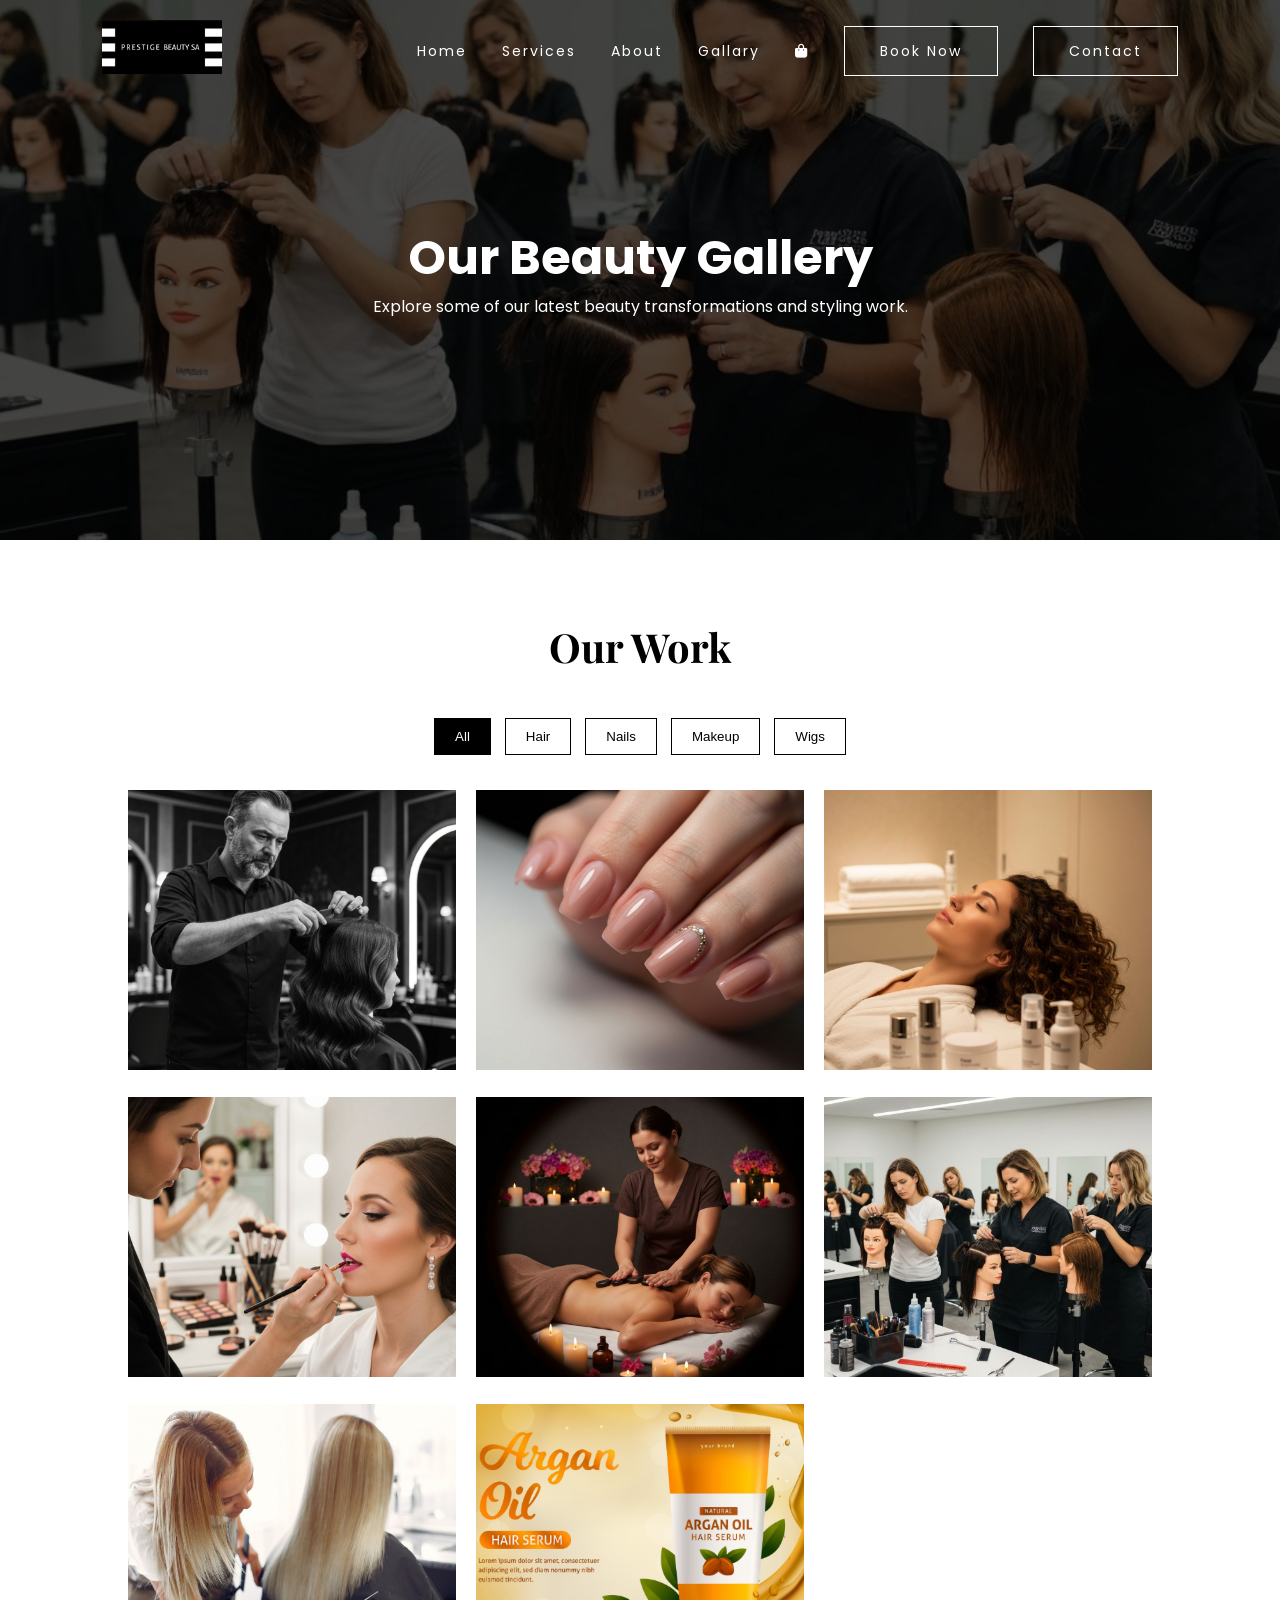
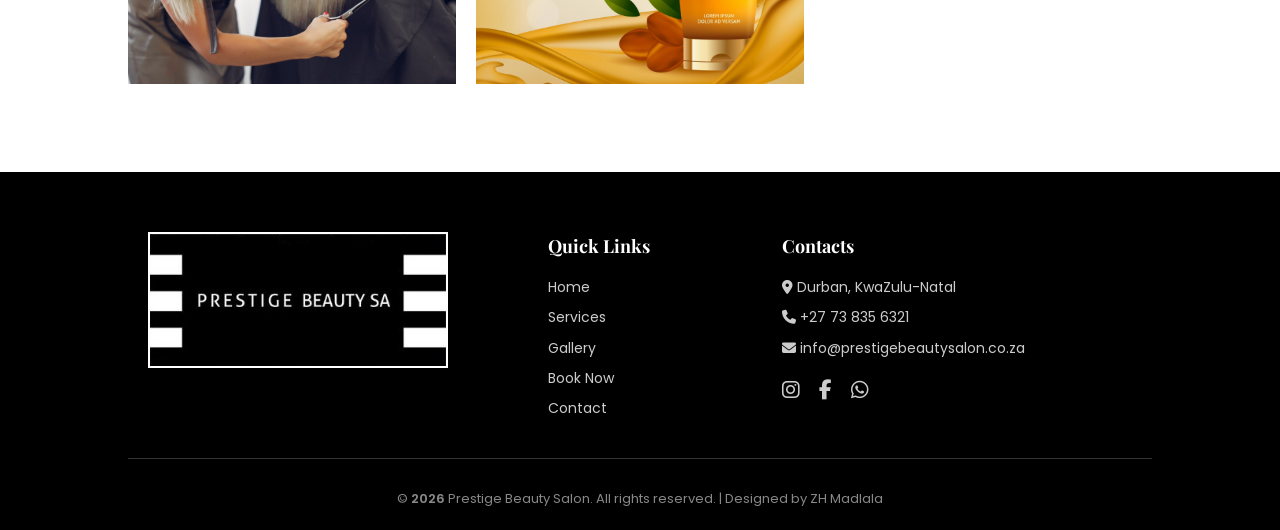
<file: gallary.html>
<!DOCTYPE html>
<html lang="en">
<head>
    <meta charset="UTF-8">
    <meta name="viewport" content="width=device-width, initial-scale=1.0">
    <link rel="stylesheet" href="https://cdnjs.cloudflare.com/ajax/libs/font-awesome/6.5.0/css/all.min.css">
    <link href="https://fonts.googleapis.com/css2?family=Playfair+Display:wght@400;600;700&family=Poppins:wght@300;400;500&display=swap" rel="stylesheet">
    <title>prestige beauty</title>
    <link rel="stylesheet" href="Styles/main.css">
    <link rel="stylesheet" href="Styles/gallery.css">
   
</head>
<body>
    <div class="navigationBar">
        <div class="logo">
            <div class="logoImg">
                <img src="images/logo.png" alt="logo">
            </div>
            <div class="menuToggle">
                <i class="fas fa-bars"></i>
            </div>
        </div>
        <div class="list">
            <ul>
            <li> <a href="index.html">Home</a></li>
            <li> <a href="#Services">Services</a></li>
            <li> <a href="about.html">About</a></li>
            <li> <a href="gallary.html">Gallary</a></li>
            <li class="cartIcon">
            <a href="shopping.html">
            <i class="fa-solid fa-bag-shopping"></i>
            <span id="cartCount"></span>
            </a>
            </li>
            <li> <a href="booking.html" id="book">Book Now</a></li>
            <li> <a href="contact.html" id="contact">Contact</a></li>
            </ul>
        </div>
    </div>

    <section class="galleryHero">

    <div class="heroOverlay"></div>

    <div class="heroContent">

    <h1>Our Beauty Gallery</h1>

    <p>Explore some of our latest beauty transformations and styling work.</p>

    </div>

    </section>

    <section class="gallerySection">

    <h2>Our Work</h2>

    <div class="galleryFilters">

    <button class="filterBtn active" data-filter="all">All</button>
    <button class="filterBtn" data-filter="hair">Hair</button>
    <button class="filterBtn" data-filter="nails">Nails</button>
    <button class="filterBtn" data-filter="makeup">Makeup</button>
    <button class="filterBtn" data-filter="wigs">Wigs</button>

    </div>

    <div class="galleryGrid">

    <div class="galleryItem hair">
    <img src="images/gallery-1.jpg">
    </div>

    <div class="galleryItem nails">
    <img src="images/gallery-2.jpg">
    </div>

    <div class="galleryItem makeup">
    <img src="images/gallery-3.jpg">
    </div>

    <div class="galleryItem wigs">
    <img src="images/gallery-4.jpg">
    </div>

    <div class="galleryItem hair">
    <img src="images/gallery-5.jpg">
    </div>

    <div class="galleryItem nails">
    <img src="images/gallery-6.jpg">
    </div>

    <div class="galleryItem makeup">
    <img src="images/11.png">
    </div>

    <div class="galleryItem wigs">
    <img src="images/oil.png">
    </div>

    </div>

    </section>

    <footer class="footer">

    <div class="footerTop">

        <!-- Logo + Tagline -->
        <div class="footerLogo">
            <img src="images/logo.png" alt="Prestige Beauty Logo">
        </div>


        <!-- Links -->
        <div class="footerLinks">
            <h3>Quick Links</h3>
            <ul>
                <li><a href="index.html">Home</a></li>
                <li><a href="services.html">Services</a></li>
                <li><a href="gallary.html">Gallery</a></li>
                <li><a href="booking.html">Book Now</a></li>
                <li><a href="contact.html">Contact</a></li>
            </ul>
        </div>

        <!-- Contact Info -->
        <div class="footerContact">
            <h3>Contacts</h3>
            <p><i class="fas fa-location-dot"></i> Durban, KwaZulu-Natal</p>

            <p><i class="fas fa-phone"></i> +27 73 835 6321</p>

            <p><i class="fas fa-envelope"></i> info@prestigebeautysalon.co.za</p>
            <div class="footerSocials">

                <a href="#"><i class="fab fa-instagram"></i></a>

                <a href="#"><i class="fab fa-facebook-f"></i></a>

                <a href="#"><i class="fab fa-whatsapp"></i></a>

           </div>
        </div>

    </div>

    <!-- Bottom Bar -->
    <div class="footerBottom">
        <p>© <span id="currentYear"></span> Prestige Beauty Salon. All rights reserved. | Designed by ZH Madlala</p>
    </div>

    </footer>

    <script src="JS/main.js"></script>
    <script src="JS/gallery.js"></script>
</body>
</html>
</file>
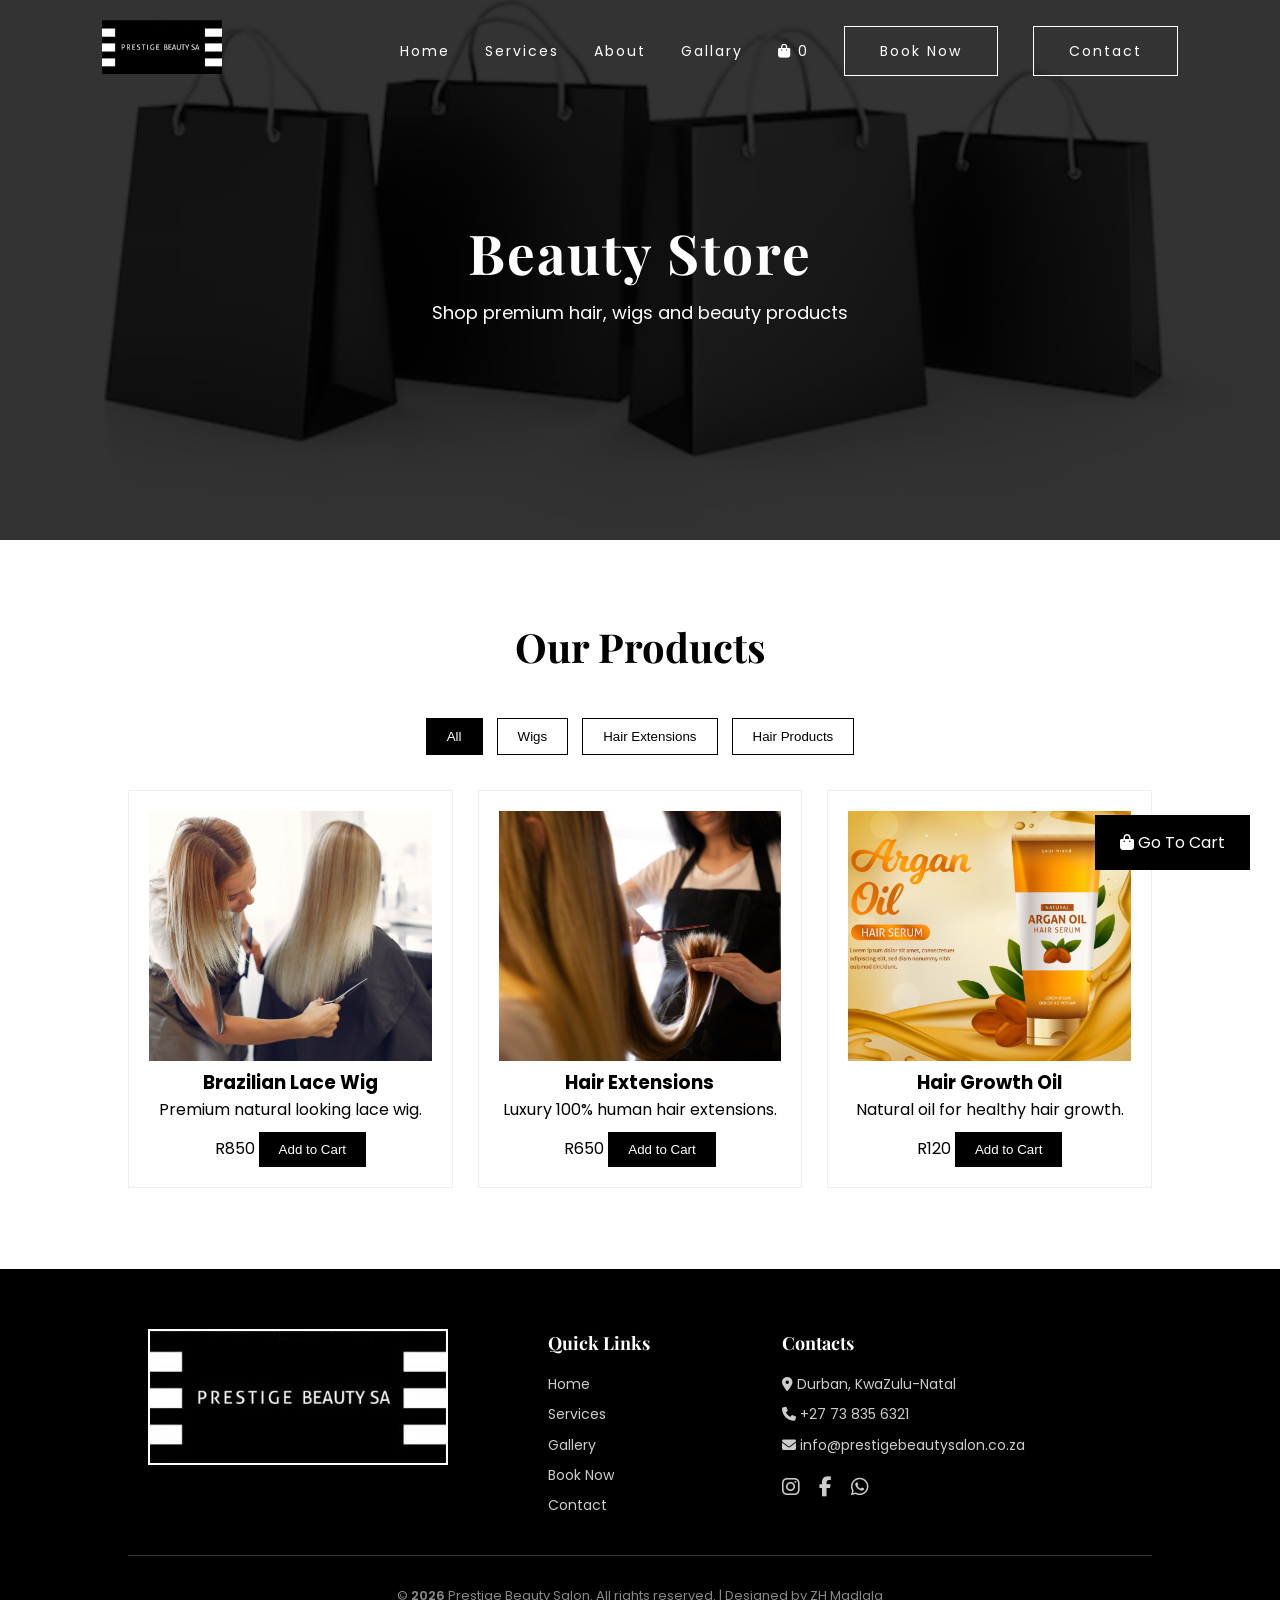
<file: shopping.html>
<!DOCTYPE html>
<html lang="en">
<head>
    <meta charset="UTF-8">
    <meta name="viewport" content="width=device-width, initial-scale=1.0">
    <link rel="stylesheet" href="https://cdnjs.cloudflare.com/ajax/libs/font-awesome/6.5.0/css/all.min.css">
    <link href="https://fonts.googleapis.com/css2?family=Playfair+Display:wght@400;600&display=swap" rel="stylesheet"><link href="https://fonts.googleapis.com/css2?family=Playfair+Display:wght@400;600;700&family=Poppins:wght@300;400;500&display=swap" rel="stylesheet">
    <title>prestige beauty</title>
    <link rel="stylesheet" href="Styles/main.css">
    <link rel="stylesheet" href="Styles/shop.css">
</head>
<body>
    <div class="navigationBar">
        <div class="logo">
            <div class="logoImg">
                <img src="images/logo.png" alt="logo">
            </div>
            <div class="menuToggle">
                <i class="fas fa-bars"></i>
            </div>
        </div>
        <div class="list">
            <ul>
            <li> <a href="index.html">Home</a></li>
            <li> <a href="#Services">Services</a></li>
            <li> <a href="about.html">About</a></li>
            <li> <a href="gallary.html">Gallary</a></li>
            <li class="cartIcon">
            <a href="shopping.html">
            <i class="fa-solid fa-bag-shopping"></i>
            <span id="cartCount">0</span>
            </a>
            </li>
            <li> <a href="booking.html" id="book">Book Now</a></li>
            <li> <a href="contact.html" id="contact">Contact</a></li>
            </ul>
        </div>
    </div>
<section class="shopHero">

<div class="heroOverlay"></div>

<div class="heroContent">

<h1>Beauty Store</h1>

<p>Shop premium hair, wigs and beauty products</p>

</div>

</section>


<section class="shopSection">

<h2>Our Products</h2>

<div class="shopFilters">

<button class="shopFilter active" data-filter="all">All</button>

<button class="shopFilter" data-filter="wigs">Wigs</button>

<button class="shopFilter" data-filter="extensions">Hair Extensions</button>

<button class="shopFilter" data-filter="products">Hair Products</button>

</div>


<div class="productGrid">

<!-- PRODUCT -->

<div class="productCard wigs">

<img src="images/11.png">

<h3>Brazilian Lace Wig</h3>

<p>Premium natural looking lace wig.</p>

<span class="price">R850</span>

<button class="addCart"
data-name="Brazilian Lace Wig"
data-price="850"
data-img="images/wig1.jpg"
>Add to Cart</button>

</div>


<div class="productCard extensions">

<img src="images/hair1.png">

<h3>Hair Extensions</h3>

<p>Luxury 100% human hair extensions.</p>

<span class="price">R650</span>

<button class="addCart"
data-name="Hair Extensions"
data-price="650"
data-img="images/ext1.jpg"
>Add to Cart</button>

</div>


<div class="productCard products">

<img src="images/oil.png">

<h3>Hair Growth Oil</h3>

<p>Natural oil for healthy hair growth.</p>

<span class="price">R120</span>

<button class="addCart"
data-name="Hair Growth Oil"
data-price="120"
data-img="images/product1.jpg"
>Add to Cart</button>

</div>

</div>

</section>


<a href="cart.html" class="goCartBtn">

<i class="fa-solid fa-bag-shopping"></i>

Go To Cart

</a>

<div class="cartPopup">
<i class="fa-solid fa-circle-check"></i>
<p>Product added to cart</p>
</div>

<div class="popupOverlay"></div>

    <footer class="footer">

    <div class="footerTop">

        <!-- Logo + Tagline -->
        <div class="footerLogo">
            <img src="images/logo.png" alt="Prestige Beauty Logo">
        </div>


        <!-- Links -->
        <div class="footerLinks">
            <h3>Quick Links</h3>
            <ul>
                <li><a href="index.html">Home</a></li>
                <li><a href="services.html">Services</a></li>
                <li><a href="gallary.html">Gallery</a></li>
                <li><a href="booking.html">Book Now</a></li>
                <li><a href="contact.html">Contact</a></li>
            </ul>
        </div>

        <!-- Contact Info -->
        <div class="footerContact">
            <h3>Contacts</h3>
            <p><i class="fas fa-location-dot"></i> Durban, KwaZulu-Natal</p>

            <p><i class="fas fa-phone"></i> +27 73 835 6321</p>

            <p><i class="fas fa-envelope"></i> info@prestigebeautysalon.co.za</p>
            <div class="footerSocials">

                <a href="#"><i class="fab fa-instagram"></i></a>

                <a href="#"><i class="fab fa-facebook-f"></i></a>

                <a href="#"><i class="fab fa-whatsapp"></i></a>

           </div>
        </div>

    </div>

    <!-- Bottom Bar -->
    <div class="footerBottom">
        <p>© <span id="currentYear"></span> Prestige Beauty Salon. All rights reserved. | Designed by ZH Madlala</p>
    </div>

    </footer>

    <script src="JS/main.js"></script>
    <script src="JS/shop.js"></script>
</body>
</html>
</file>
<file: Styles/main.css>
/* Reset */
*{
    margin:0;
    padding:0;
    box-sizing:border-box;
}

body{

    margin:0;

    background:#fff;

    color:#000;

    font-family:'Poppins', sans-serif;

}

html, body{

    overflow-x:hidden;

}

/* Navigation Bar */

.navigationBar{
    width:100%;
    display:flex;
    justify-content:space-between;
    align-items:center;
    padding:20px 8%;

    position:fixed;
    top:0;
    left:0;

    z-index:1000;

    background:transparent;
    transition:0.4s ease;
}

.navigationBar.scrolled{
    background:#000;
    box-shadow:0 5px 20px rgba(0,0,0,0.6);
}

.logo{

    display:flex;

    align-items:center;

    gap:20px;

}
.logoImg img{
    width:120px;
}

.list ul{
    display:flex;
    list-style:none;
    gap:35px;
}

.list ul li a{
    text-decoration:none;
    color:#fff;
    font-size:14px;
    letter-spacing:2px;
    position:relative;
}

.list ul li a::after{
    content:"";
    position:absolute;
    width:0%;
    height:2px;
    background:#fff;
    bottom:-6px;
    left:0;
    transition:0.4s;
}

.list ul li a:hover::after{
    width:100%;
}
/* Shopping Bag Icon */
.cartIcon a {
    font-size: 220px; /* adjust to your preferred size */
    color: #000;
    position: relative;
}

/* Optional: make the cart count bubble *
.cartIcon #cartCount {
    position: absolute;
    top: -8px;
    right: -10px;
    background: red;
    color: white;
    font-size: 12px;
    padding: 2px 6px;
    border-radius: 50%;
    font-weight: bold;
}*/

#contact{
    padding:14px 35px;
    border:1px solid #fff;
    background:transparent;
    color:#fff;
    font-size:14px;
    letter-spacing:2px;
    cursor:pointer;
    transition:0.4s;
}

#contact:hover{
    background:#fff;
    color:#000;
}

#book{
    padding:14px 35px;
    border:1px solid #fff;
    background:transparent;
    color:#fff;
    font-size:14px;
    letter-spacing:2px;
    cursor:pointer;
    transition:0.4s;
}

#book:hover{
    background:#fff;
    color:#000;
}
.menuToggle{

    display:none;

    font-size:26px;

    color:#fff;

    cursor:pointer;

}
@media(max-width:900px){

.menuToggle{

        display:block;

    }

.list{
position:absolute;
top:80px;
left:0;
width:100%;
background:#000;
display:none;
}

.list ul{
flex-direction:column;
text-align:center;
padding:20px 0;
}

.list ul li{
margin:15px 0;
}

.list.active{
display:block;
}

}
.landingPage{

    position:relative;

}
/* Landing Page */
.landingPage::after{
    content:"";
    position:absolute;
    top:0;
    left:0;
    width:100%;
    height:100%;

    background:
    linear-gradient(
        rgba(0,0,0,0.65),
        rgba(0,0,0,0.85)
    );

}

.landingImg img{
    width:100%;
    height:100vh;
    object-fit:cover;
}

.landingText{
    position:absolute;
    top:50%;
    left:50%;
    color: #fff;
    transform:translate(-50%,-50%);
    text-align:center;
    z-index:2;
    width:80%;
}

.landingText h1{
    font-family:'Playfair Display', serif;
    font-size:72px;
    letter-spacing:3px;
    margin-bottom:10px;
}

.landingText h2{
    font-family:'Poppins', sans-serif;
    font-weight:300;
    font-size:18px;
    letter-spacing:4px;
}

/* Buttons */

.landingBtn{
    margin-top:30px;
}

.landingBtn button{

    padding:14px 35px;
    margin:10px;

    border:1px solid #fff;
    background:transparent;

    color:#fff;
    font-size:14px;
    letter-spacing:2px;

    cursor:pointer;

    transition:0.4s;
}

.landingBtn button:hover{
    background:#fff;
    color:#000;
}

/* Section spacing */

.ourServices,
.WhyChooseUs,
.Gallary,
.aboutUs,
.Booking,
.reviews{
    padding:80px 8%;
}

/* Section headings */

section h2{
    font-family:'Playfair Display', serif;
    font-size:40px;
    text-align:center;
    margin-bottom:40px;
}

.ourServices{

    padding:120px 10%;

    background:#fff;

    text-align:center;

}

.sectionTitle{
    font-family:'Playfair Display', serif;
    font-size:42px;
    color:#000;
    margin-bottom:10px;
}

.sectionSubtitle{
    font-size:16px;
    letter-spacing:3px;
   color:#666;
    margin-bottom:60px;
}

.servicesContainer{

    display:grid;

    grid-template-columns:1fr 1fr;

    gap:40px;

}

.serviceCard{

    background:#fff;

    padding:30px;

    border:1px solid #eee;

    text-align:left;

    transition:0.4s;

}


.serviceCard img{
    width:100%;
    height:240px;
    object-fit:cover;
    margin-bottom:20px;
}

.serviceCard h3{

    font-family:'Playfair Display', serif;

    font-size:24px;

    margin-bottom:10px;

    color:#000;

}

.serviceCard p{
    font-size:14px;
    color:#555;
    margin-bottom:20px;
    line-height:1.6;

}

.serviceCard a{

    text-decoration:none;

    padding:10px 25px;

    border:1px solid #000;

    color:#000;

    font-size:13px;

    letter-spacing:2px;

    transition:0.4s;

}
.serviceCard a:hover{

    background:#000;

    color:#fff;

}

.serviceCard:hover{

    transform:translateY(-8px);

    box-shadow:0 15px 40px rgba(0,0,0,0.08);

}

/***Why Choose Us ****/
.WhyChooseUs{

    position:relative;

    background-image:url("../images/Background.png");

    background-size:cover;

    background-position:center;

    padding:120px 10%;

}

.WhyChooseUs::before{

    content:"";

    position:absolute;

    top:0;

    left:0;

    width:100%;

    height:100%;

    background:linear-gradient(
        rgba(0,0,0,0.75),
        rgba(0,0,0,0.85)
    );

}

.whyContent{

    position:relative;

    z-index:2;

    text-align:center;

    color:#fff;

}

.whyTitle{

    font-family:'Playfair Display', serif;

    font-size:48px;

    margin-bottom:10px;

}

.whySubtitle{

    letter-spacing:3px;

    margin-bottom:70px;

    color:#ccc;

}

.whyContainer{

    display:grid;

    grid-template-columns:1fr 1fr;

    gap:40px;

}


.whyCard{

    padding:35px;

    border:1px solid rgba(255,255,255,0.2);

    background:rgba(0,0,0,0.35);

    backdrop-filter:blur(6px);

    transition:0.4s;

}

.whyCard h3{

    font-family:'Playfair Display', serif;

    margin-bottom:10px;

}

.whyCard p{

    font-size:14px;

    line-height:1.6;

    color:#ddd;

}

.whyCard:hover{

    transform:translateY(-8px);

    border-color:#fff;

}

@media(max-width:900px){

    .whyContainer{

        grid-template-columns:1fr;

    }

}

/*******Gallary******/
.Gallary{

    padding:120px 10%;

    background:#fff;

    text-align:center;

}

.galleryTitle{

    font-family:'Playfair Display', serif;

    font-size:48px;

    margin-bottom:10px;

    color:#000;

}

.gallerySubtitle{

    letter-spacing:3px;

    font-size:16px;

    color:#666;

    margin-bottom:70px;

}

.galleryContainer{

    display:grid;

    grid-template-columns:repeat(3,1fr);

    gap:25px;

}

.galleryItem{

    overflow:hidden;

}

.galleryItem img{

    width:100%;

    height:260px;

    object-fit:cover;

    transition:0.5s;

}

.galleryItem:hover img{

    transform:scale(1.1);

}

.galleryBtn{

    margin-top:50px;

}

.galleryBtn a{

    text-decoration:none;

    padding:12px 35px;

    border:1px solid #000;

    color:#000;

    font-size:14px;

    letter-spacing:2px;

    transition:0.4s;

}

.galleryBtn a:hover{

    background:#000;

    color:#fff;

}

/***About****/
.aboutUs{

    padding:120px 10%;

    background:#fff;

}

.aboutContainer{

    display:grid;

    grid-template-columns:1fr 1fr;

    gap:60px;

    align-items:center;

}

.aboutImages{

    display:grid;

    grid-template-columns:1fr 1fr;

    gap:20px;
    margin-bottom: 200px;

}

.aboutImages img{

    width:100%;

    height:200px;

    object-fit:cover;

    transition:0.4s;

}

.aboutImages img:hover{

    transform:scale(1.05);

}

.aboutTittle h2{
    font-family:'Playfair Display', serif;
    font-size:46px;
    margin-bottom:20px;
    margin-left: 250px;
    position:relative;

}



.aboutText p{

    font-size:15px;

    color:#555;

    line-height:1.7;

    margin-bottom:20px;

}

.aboutText a{

    text-decoration:none;

    padding:12px 30px;

    border:1px solid #000;

    color:#000;

    font-size:14px;

    letter-spacing:2px;

    transition:0.4s;

}
.aboutFeatures{

    list-style:none;

    margin-bottom:25px;

}

.aboutFeatures li{

    margin-bottom:8px;

    font-size:14px;

    color:#444;

}

.aboutText a:hover{

    background:#000;

    color:#fff;

}

/*******Booking*******/
.Booking{

    padding:120px 10%;

    background:#000;

    color:#fff;

    text-align:center;

}

.bookingTitle{

    font-family:'Playfair Display', serif;

    font-size:48px;

    margin-bottom:10px;

}

.bookingSubtitle{

    color:#ccc;

    margin-bottom:50px;

    font-size:16px;

}

.bookingForm{

    max-width:800px;

    margin:auto;

}

.inputGroup{

    display:grid;

    grid-template-columns:1fr 1fr;

    gap:20px;

    margin-bottom:20px;

}

.bookingForm input,
.bookingForm select,
.bookingForm textarea{

    width:100%;

    padding:14px;

    border:1px solid #ffffff;

    background:#111;

    color:#fff;

    font-size:14px;

}

.bookingForm textarea{

    height:120px;

    margin-bottom:20px;

}

.bookingForm button{

    padding:14px 40px;

    border:1px solid #fff;

    background:transparent;

    color:#fff;

    font-size:14px;

    letter-spacing:2px;

    cursor:pointer;

    transition:0.4s;

}

.bookingForm button:hover{

    background:#fff;

    color:#000;

}

/* Footer main */
.footer{
    border-top: 1px solid #fff;
    background:#000;
    color:#fff;
    padding:60px 10% 20px 10%;
    font-size:14px;
    line-height:1.6;
}

/* Top section - grid layout */
.footerTop{
    display:grid;
    grid-template-columns:2fr 1fr 2fr;
    gap:50px;
    border-bottom:1px solid #333;
    padding-bottom:30px;
    margin-bottom:30px;
}

/* Logo + tagline */

.footerLogo img{
    border: 2px solid #fff;
    width:300px;
    margin-left: 20px;
    margin-bottom:10px;
}

/*.footerLogo p{
    font-size:13px;
    color:#ccc;
}*/

/* Links */
.footerLinks h3{
    font-family:'Playfair Display', serif;
    margin-bottom:15px;
    font-size:18px;
}

.footerLinks ul{
    list-style:none;
    padding:0;
}

.footerLinks ul li{
    margin-bottom:8px;
}

.footerLinks ul li a{
    text-decoration:none;
    color:#ccc;
    transition:0.3s;
}

.footerLinks ul li a:hover{
    color:#fff;
}

/* Contact Info */
.footerContact h3{
    font-family:'Playfair Display', serif;
    margin-bottom:15px;
    font-size:18px;
}

.footerContact p{
    color:#ccc;
    margin-bottom:8px;
}

/* Social Icons */
.footerSocials{

    margin-top:15px;

}

.footerSocials a{

    display:inline-block;

    margin-right:15px;

    font-size:20px;

    color:#ccc;

    transition:0.3s;

}

.footerSocials a:hover{

    color:#fff;

    transform:translateY(-2px);

}

/* Bottom section */
.footerBottom{
    text-align:center;
    font-size:13px;
    color:#888;
}

/* Automatic year */
#currentYear{
    font-weight:600;
}


@media(max-width:900px){
.menuToggle{
    margin-left: 150px;
}
}

@media(max-width:900px){
.servicesContainer{
grid-template-columns:1fr;
}
}
@media(max-width:900px){
.galleryContainer{
grid-template-columns:1fr 1fr;
}
}

@media(max-width:500px){
.galleryContainer{
grid-template-columns:1fr;
}
}
@media(max-width:900px){

.aboutContainer{
grid-template-columns:1fr;
}

.aboutTittle h2{
    font-family:'Playfair Display', serif;
    font-size:40px;
    margin-bottom:20px;
    margin-left: 20px;
    position:relative;

}

.aboutImages{

    display:grid;

    grid-template-columns:1fr 1fr;

    gap:20px;
    margin-bottom: 20px;

}
.aboutImages{
grid-template-columns:1fr 1fr;
}

}


@media(max-width:900px){

.inputGroup{
grid-template-columns:1fr;
}

}

@media(max-width:900px){

.footerTop{
grid-template-columns:1fr;
text-align:center;
}

.footerLogo img{
margin:auto;
}

}
</file>
<file: Styles/About.css>
.aboutHero{
height:65vh;
background:url("../images/8.jpg") center/cover no-repeat;
display:flex;
align-items:center;
justify-content:center;
text-align:center;
position:relative;
color:#fff;
}

.heroOverlay{
position:absolute;
width:100%;
height:100%;
background:rgba(0,0,0,0.65);
}

.heroContent{
position:relative;
z-index:2;
max-width:700px;
}

.heroContent h1{
font-size:50px;
margin-bottom:10px;
}

/* Mission Vision Goals */

.missionSection{
background:url("../images/Background.png") center/cover no-repeat;
position:relative;
padding:100px 10%;
color:#fff;
}

.missionOverlay{
position:absolute;
top:0;
left:0;
width:100%;
height:100%;
background:rgba(0,0,0,0.75);
}

.missionContainer{
position:relative;
z-index:2;
display:grid;
grid-template-columns:repeat(auto-fit,minmax(250px,1fr));
gap:40px;
text-align:center;
.missionContainer{
margin-top:40px;
}
}

.missionCard{
background:rgba(0,0,0,0.55);
padding:35px 30px;
border:2px solid rgba(255,255,255,0.3);
border-radius:6px;
transition:0.3s;
backdrop-filter:blur(3px);
}

.missionCard:hover{
transform:translateY(-8px);
border-color:#ffffff;
}

.missionCard i{
font-size:40px;
margin-bottom:20px;
color:#ffffff;
}

.missionCard h3{
margin-bottom:15px;
font-size:26px;
color:#ffffff;
}

.missionCard p{
font-size:16px;
line-height:1.7;
color:#e6e6e6;
}

/* Team Section */

.teamSection{
background:#fff;
padding:80px 10%;
text-align:center;
}

.teamWrapper{
display:flex;
align-items:center;
gap:20px;
}

.teamContainer{
display:flex;
overflow:hidden;
gap:25px;
scroll-behavior:smooth;
}

.teamCard{
min-width:250px;
}

.teamCard img{
width:100%;
height:300px;
object-fit:cover;
}

.teamBtn{
background:#000;
color:#fff;
border:none;
padding:10px 15px;
cursor:pointer;
font-size:20px;
}
</file>
<file: Styles/booking.css>
/* BOOKING HERO */

.bookingHero{
height:55vh;
background:url("../images/Booking.png") center/cover no-repeat;
display:flex;
align-items:center;
justify-content:center;
text-align:center;
color:white;
position:relative;
}

.bookingHero .heroOverlay{
position:absolute;
top:0;
left:0;
width:100%;
height:100%;
background:rgba(0,0,0,0.65);
}

.bookingHero .heroContent{
position:relative;
z-index:2;
}

.bookingHero h1{
font-family:'Playfair Display', serif;
font-size:52px;
letter-spacing:2px;
margin-bottom:10px;
}

.bookingHero p{
font-family:'Poppins', sans-serif;
font-size:18px;
}
</file>
<file: Styles/contact.css>
/* CONTACT HERO */
.contactHero{
height:55vh;
background:url("../images/hero.jpg") center/cover no-repeat;
display:flex;
align-items:center;
justify-content:center;
text-align:center;
position:relative;
color:white;
}

.contactHero .heroOverlay{
position:absolute;
top:0; left:0;
width:100%; height:100%;
background:rgba(0,0,0,0.65);
}

.contactHero .heroContent{
position:relative;
z-index:2;
}

.contactHero h1{
font-family:'Playfair Display',serif;
font-size:52px;
letter-spacing:2px;
margin-bottom:10px;
}

.contactHero p{
font-family:'Poppins',sans-serif;
font-size:18px;
}

/* CONTACT PAGE */
.contactPage{
padding:80px 10%;
display:flex;
flex-direction:column;
gap:50px;
}

/* CONTACT FORM & MAP GRID */
.contactContainer{
display:grid;
grid-template-columns:1fr 1fr;
gap:50px;
align-items:start;
}

/* FORM */
.contactForm{
background:white;
padding:40px;
border-radius:8px;
box-shadow:0 10px 30px rgba(0,0,0,0.08);
}

.contactForm h2{
font-family:'Playfair Display',serif;
margin-bottom:25px;
font-size:30px;
}

.contactForm .inputGroup{
display:flex;
gap:15px;
margin-bottom:15px;
}

.contactForm input,
.contactForm textarea,
.contactForm select{
width:100%;
padding:12px;
border:1px solid #ccc;
border-radius:4px;
font-family:'Poppins',sans-serif;
font-size:15px;
}

.contactForm textarea{
resize:none;
min-height:120px;
}

.contactForm button{
margin-top:15px;
padding:14px;
background:black;
color:white;
border:none;
cursor:pointer;
width:100%;
font-size:16px;
border-radius:4px;
}

.contactForm button:hover{
background:#333;
}

/* MAP */
.contactMap h2{
font-family:'Playfair Display',serif;
margin-bottom:15px;
}

.contactMap iframe{
border-radius:8px;
width:100%;
height:100%;
min-height:400px;
}

/* CONTACT INFO BELOW */
.contactInfo{
margin-top:40px;
text-align:center;
font-family:'Poppins',sans-serif;
}

.contactInfo p{
margin:8px 0;
font-size:16px;
}

.contactSocials{
margin-top:15px;
}

.contactSocials a{
margin:0 10px;
font-size:22px;
color:black;
transition:0.3s;
}

.contactSocials a:hover{
color:#555;
}

/* RESPONSIVE */
@media screen and (max-width:992px){
    .contactContainer{
        grid-template-columns:1fr;
    }
}
</file>
<file: Styles/gallery.css>
.galleryHero{
height:60vh;
background:url("../images/gallery-6.jpg") center/cover no-repeat;
display:flex;
align-items:center;
justify-content:center;
text-align:center;
position:relative;
color:#fff;
}

.heroOverlay{
position:absolute;
width:100%;
height:100%;
background:rgba(0,0,0,0.7);
}

.heroContent{
position:relative;
z-index:2;
max-width:700px;
}

.heroContent h1{
font-size:48px;
}

.gallerySection{
padding:80px 10%;
text-align:center;
}

.galleryFilters{
margin:30px 0;
}

.filterBtn{
background:none;
border:1px solid #000;
padding:10px 20px;
margin:5px;
cursor:pointer;
}

.filterBtn.active{
background:#000;
color:#fff;
}

.galleryGrid{
display:grid;
grid-template-columns:repeat(auto-fit,minmax(250px,1fr));
gap:20px;
}

.galleryItem{
overflow:hidden;
cursor:pointer;
}

.galleryItem img{
width:100%;
height:280px;
object-fit:cover;
transition:0.4s;
}

.galleryItem img:hover{
transform:scale(1.1);
}

/* LIGHTBOX */

.lightbox{
position:fixed;
top:0;
left:0;
width:100%;
height:100%;
background:rgba(0,0,0,0.9);
display:none;
align-items:center;
justify-content:center;
z-index:999;
}

.lightbox img{
max-width:90%;
max-height:80%;
}

.closeLightbox{
position:absolute;
top:30px;
right:40px;
font-size:40px;
color:#fff;
cursor:pointer;
}
</file>
<file: Styles/shop.css>
.shopHero{
height:60vh;
background:url("../images/Shopping.png") center/cover no-repeat;
display:flex;
align-items:center;
justify-content:center;
text-align:center;
color:#fff;
position:relative;
}

.heroOverlay{
position:absolute;
top:0;
left:0;
width:100%;
height:100%;
background:rgba(0,0,0,0.8);
}

.heroContent{
position:relative;
z-index:2;
}

.heroContent h1{
font-family:'Playfair Display', serif;
font-size:55px;
letter-spacing:2px;
margin-bottom:10px;
}

.heroContent p{
font-size:18px;
}

.shopSection{
padding:80px 10%;
text-align:center;
}

.shopFilters{
margin:30px 0;
}

.shopFilter{
padding:10px 20px;
border:1px solid black;
background:none;
cursor:pointer;
margin:5px;
}

.shopFilter.active{
background:black;
color:white;
}

.productGrid{
display:grid;
grid-template-columns:repeat(auto-fit,minmax(250px,1fr));
gap:25px;
}

.productCard{
border:1px solid #eee;
padding:20px;
text-align:center;
transition:0.3s;
}

.productCard:hover{
transform:translateY(-5px);
}

.productCard img{
width:100%;
height:250px;
object-fit:cover;
}

.productCard button{
margin-top:10px;
padding:10px 20px;
background:black;
color:white;
border:none;
cursor:pointer;
}

.goCartBtn{
position:fixed;
bottom:30px;
right:30px;
background:black;
color:white;
padding:15px 25px;
text-decoration:none;
}

.cartPopup{
position:fixed;
top:50%;
left:50%;
transform:translate(-50%,-50%) scale(0.8);
background:#000;
color:#fff;
padding:30px 50px;
display:flex;
align-items:center;
gap:15px;
font-size:18px;
border-radius:6px;
opacity:0;
pointer-events:none;
transition:0.3s;
z-index:9999;
}

.cartPopup i{
font-size:24px;
color:#4CAF50;
}

.cartPopup.show{
opacity:1;
transform:translate(-50%,-50%) scale(1);
}

.popupOverlay{
position:fixed;
top:0;
left:0;
width:100%;
height:100%;
background:rgba(0,0,0,0.4);
opacity:0;
pointer-events:none;
transition:0.3s;
z-index:9998;
}

.popupOverlay.show{
opacity:1;
}
</file>
